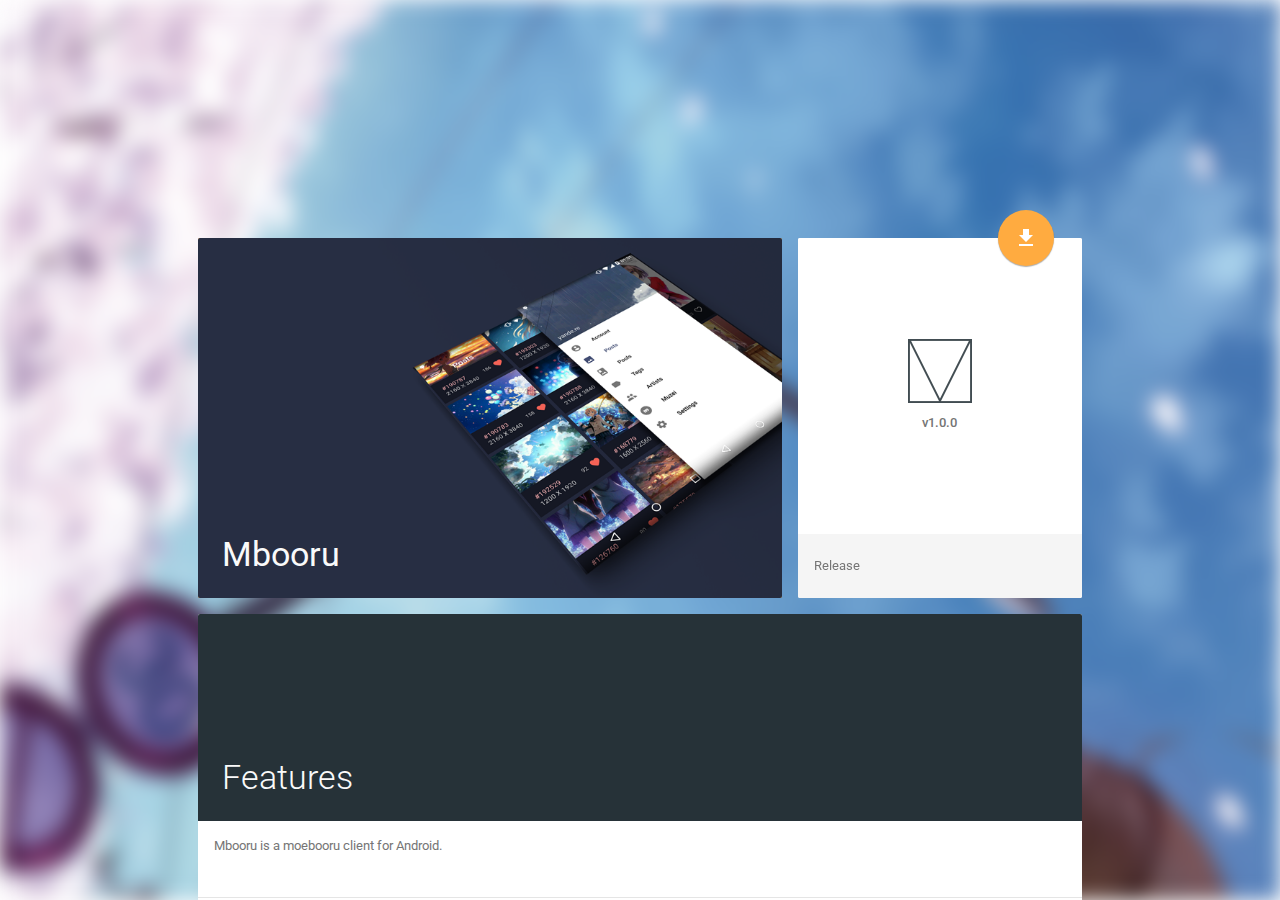
<file: index.html>
<!doctype html>
<html lang="en">
<head>
    <meta charset="utf-8">
    <meta http-equiv="X-UA-Compatible" content="IE=edge">
    <meta name="viewport" content="width=device-width, initial-scale=1">
    <title>Mbooru</title>
    <link href="https://fonts.googleapis.com/css?family=Roboto:regular,bold,italic,thin,light,bolditalic,black,medium&amp;lang=en"
          rel="stylesheet">
    <link href="https://fonts.googleapis.com/icon?family=Material+Icons" rel="stylesheet">
    <link rel="stylesheet" href="static/material.min.css">
    <link rel="stylesheet" href="static/styles.css">
</head>
<body>
<div class="demo-blog mdl-layout mdl-js-layout has-drawer is-upgraded">
    <main class="mdl-layout__content">
        <div class="demo-blog__posts mdl-grid">
            <div class="mdl-card coffee-pic mdl-cell mdl-cell--8-col">
                <div class="mdl-card__media mdl-color-text--grey-50">
                    <h3>Mbooru</h3>
                </div>
            </div>
            <div class="mdl-card download mdl-cell mdl-cell--8-col mdl-cell--4-col-desktop">
                <button id="download"
                        class="mdl-button mdl-js-ripple-effect mdl-js-button mdl-button--fab mdl-color--accent">
                    <i class="material-icons mdl-color-text--white" role="presentation">file_download</i>
                    <span class="visuallyhidden">download</span>
                </button>

                <div class="mdl-card__media mdl-color--white mdl-color-text--grey-600">
                    <img src="images/logo.png">
                    <span id="version">v1.0.0</span>
                </div>
                <div class="mdl-card__supporting-text meta meta--fill mdl-color-text--grey-600">
                    <div>
                        <strong>Release</strong>
                    </div>
                    <ul class="mdl-menu mdl-js-menu mdl-menu--bottom-right" for="menubtn">
                        <li class="mdl-menu__item mdl-js-ripple-effect">History version</li>
                    </ul>
                    <button hidden id="menubtn" class="mdl-button mdl-js-button mdl-js-ripple-effect mdl-button--icon">
                        <i class="material-icons" role="presentation">more_vert</i>
                        <span class="visuallyhidden">show menu</span>
                    </button>
                </div>
            </div>

            <div class="mdl-card features mdl-cell mdl-cell--12-col">
                <div class="mdl-card__title mdl-card__media mdl-color-text--grey-50">
                    <h3><a href="features.html">Features</a></h3>
                </div>
                <div class="mdl-card__supporting-text mdl-color-text--grey-600">
                    Mbooru is a moebooru client for Android.
                </div>
                <div class="mdl-card__supporting-text meta mdl-color-text--grey-600">
                    <div class="minilogo"></div>
                    <div>
                        <span>2015/10/18</span>
                    </div>
                </div>
            </div>

            <div class="mdl-card changelog mdl-cell mdl-cell--12-col">
                <div class="mdl-card__title mdl-card__media mdl-color-text--grey-50">
                    <h3><a href="changelog.html">Changelog</a></h3>
                </div>
                <div class="mdl-card__supporting-text mdl-color-text--grey-600">
                    Read more
                </div>
                <div class="mdl-card__supporting-text meta mdl-color-text--grey-600">
                    <div class="minilogo"></div>
                    <div>
                        <span>2015/10/29</span>
                    </div>
                </div>
            </div>

            <div class="mdl-card faq mdl-cell mdl-cell--12-col">
                <div class="mdl-card__title mdl-card__media mdl-color-text--grey-50">
                    <h3><a href="faq.html">FAQ</a></h3>
                </div>
                <div class="mdl-card__supporting-text mdl-color-text--grey-600">
                    Frequently asked questions
                </div>
                <div class="mdl-card__supporting-text meta mdl-color-text--grey-600">
                    <div class="minilogo"></div>
                    <div>
                        <span>2015/10/18</span>
                    </div>
                </div>
            </div>
        </div>
        <footer class="mdl-mini-footer">
            <div class="mdl-mini-footer--left-section">
                <button onclick="window.open('mailto:sin3hz#gmail.com', '_blank');"
                        class=" mdl-mini-footer--social-btn social-btn social-btn__email">
                    <span class="visuallyhidden">Email</span>
                </button>
                <button onclick="window.open('https://github.com/sin3hz/Mbooru/releases', '_blank');"
                        class="mdl-mini-footer--social-btn social-btn social-btn__github">
                    <span class="visuallyhidden">Github</span>
                </button>
                <button onclick="window.open('https://plus.google.com/communities/102249143871034564528', '_blank');"
                        class="mdl-mini-footer--social-btn social-btn social-btn__gplus">
                    <span class="visuallyhidden">Google Plus</span>
                </button>
            </div>
        </footer>
    </main>
    <div class="mdl-layout__obfuscator"></div>
</div>
<script src="http://ajax.googleapis.com/ajax/libs/jquery/1.9.1/jquery.min.js"></script>
<script src="static/material.min.js"></script>
</body>
<script>
    $('#download').on('click', function () {
        window.open('https://github.com/sin3hz/Mbooru/releases', '_blank');
    });
    function getLatestRelease() {
        $.getJSON("https://api.github.com/repos/sin3hz/Mbooru/releases/latest").done(function (release) {
            if (release != null && release.assets.length > 0) {
                var asset = release.assets[0];
                var downloadURL = asset.browser_download_url;
                var version = release.name;
                $('#version').text(version);
                $('#download').on('click', function () {
                    window.open(downloadURL, '_blank');
                });
            }
        });
    }

    (function () {
        getLatestRelease();
    })();
</script>
</html>
</file>
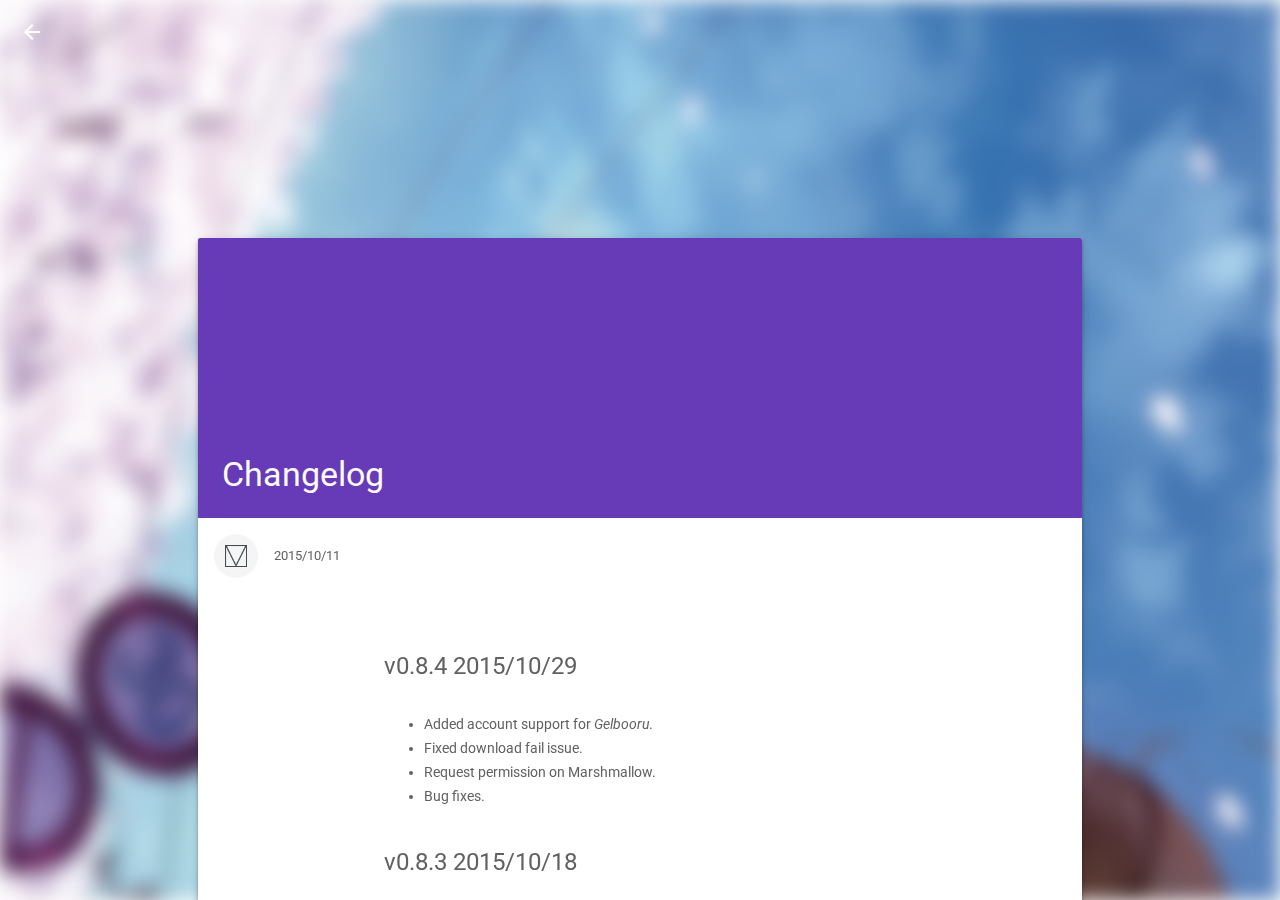
<file: changelog.html>
<!doctype html>
<html lang="en">
<head>
    <meta charset="utf-8">
    <meta http-equiv="X-UA-Compatible" content="IE=edge">
    <meta name="viewport" content="width=device-width, initial-scale=1">
    <title>Mbooru</title>
    <link href='//fonts.googleapis.com/css?family=Roboto:regular,bold,italic,thin,light,bolditalic,black,medium&amp;lang=en'
          rel='stylesheet' type='text/css'>
    <link href="https://fonts.googleapis.com/icon?family=Material+Icons"
          rel="stylesheet">
    <link rel="stylesheet" href="static/material.min.css">
    <link rel="stylesheet" href="static/styles.css">
</head>
<body>
<div class="demo-blog demo-blog--blogpost mdl-layout mdl-js-layout has-drawer is-upgraded">
    <main class="mdl-layout__content">
        <div class="demo-back">
            <a class="mdl-button mdl-js-button mdl-js-ripple-effect mdl-button--icon" href="index.html" title="go back"
               role="button">
                <i class="material-icons" role="presentation">arrow_back</i>
            </a>
        </div>
        <div class="demo-blog__posts mdl-grid">
            <div class="mdl-card mdl-shadow--4dp mdl-cell mdl-cell--12-col">
                <div class="mdl-card__media mdl-color-text--grey-50" id="post-header-changelog">
                    <h3>Changelog</h3>
                </div>
                <div class="mdl-color-text--grey-700 mdl-card__supporting-text meta">
                    <div class="minilogo"></div>
                    <div>
                        <span>2015/10/11</span>
                    </div>
                    <div class="section-spacer"></div>
                </div>
                <div class="mdl-color-text--grey-700 mdl-card__supporting-text">
                    <h4>v0.8.4 2015/10/29</h4>
                    <ul>
                        <li>Added account support for <i>Gelbooru</i>.<br>
                        <li>Fixed download fail issue.</li>
                        <li>Request permission on Marshmallow.</li>
                        <li>Bug fixes.</li>
                    </ul>
                    <h4>v0.8.3 2015/10/18</h4>
                    <ul>
                        <li>Bug fixes.</li>
                    </ul>
                    <h4>v0.8.2 2015/10/11</h4>
                    <ul>
                        <li>Optimize performance.</li>
                        <li>Fixed delete tag failed.</li>
                        <li>Fixed load image failed.</li>
                    </ul>

                    <h4>v0.8.1 2015/07/19</h4>
                    <ul>
                        <li>Fixed <i>Gelbooru</i> bugs.</li>
                        <li>Fixed crash when tag contains slash mark.</li>
                    </ul>
                    <h4>v0.8.0 2015/07/16</h4>
                    <ul>
                        <li>Support Lollipop.</li>
                        <li>Support Muzei Live Wallpaper.</li>
                        <li>Added support for <i>Gelbooru</i>.</li>
                        <li>Added a button to view children posts.</li>
                        <li>Added a setting to share search list cross site.</li>
                        <li>Hide other rating post completely on Posts screen.</li>
                        <li>Fixed crash when add a tag.</li>
                        <li>Fixed <i>Danbooru</i> favourite fail.</li>
                    </ul>
                    <h4>v0.7.2 2014/06/18</h4>
                    <ul>
                        <li>Fixed download crash on some devices.</li>
                        <li>Fixed show empty after login.</li>
                    </ul>
                    <h4>v0.7.1 2014/06/13</h4>
                    <ul>
                        <li>Fixed crash on some devices.</li>
                        <li>Fixed crash when add a tag.</li>
                        <li>Added menu item to switch Safe/R18 mode on Posts screen.</li>
                    </ul>
                    <h4>v0.7 2014/06/03</h4>
                    <ul>
                        <li>New style.</li>
                        <li>Now on Google Play!</li>
                    </ul>
                    <h4>v0.6 2014/05/18</h4>
                    <ul>
                        <li>Bug fixes.</li>
                    </ul>
                    <h4>v0.5 2014/04/04</h4>
                    <ul>
                        <li>Bug fixes.</li>
                    </ul>
                    <h4>v0.4 2014/03/30</h4>
                    <ul>
                        <li>Add tag filter.</li>
                    </ul>
                    <h4>v0.3 2014/03/24</h4>
                    <ul>
                        <li>Support <i>Danbooru 1.x</i>.</li>
                    </ul>
                    <h4>v0.2 2014/03/20</h4>
                    <ul>
                        <li>Support <i>Danbooru 2.x</i>.</li>
                        <li>Bug fixes.</li>

                    </ul>
                    <h4>v0.1 2014/03/12</h4>
                    <ul>

                        <li>First version.</li>
                        <li>Support <i>Moebooru</i>.</li>
                    </ul>
                </div>
            </div>
        </div>
        <footer class="mdl-mini-footer">
            <div class="mdl-mini-footer--left-section">

                <button onclick="window.open('mailto:sin3hz#gmail.com', '_blank');"
                        class=" mdl-mini-footer--social-btn social-btn social-btn__email">
                    <span class="visuallyhidden">Email</span>
                </button>


                <button onclick="window.open('https://github.com/sin3hz/Mbooru/releases', '_blank');"
                        class="mdl-mini-footer--social-btn social-btn social-btn__github">
                    <span class="visuallyhidden">Github</span>
                </button>

                <button onclick="window.open('https://plus.google.com/communities/102249143871034564528', '_blank');"
                        class="mdl-mini-footer--social-btn social-btn social-btn__gplus">
                    <span class="visuallyhidden">Google Plus</span>
                </button>

            </div>
        </footer>
    </main>
    <div class="mdl-layout__obfuscator"></div>
</div>
<script src="static/material.min.js"></script>
</body>
</html>
</file>
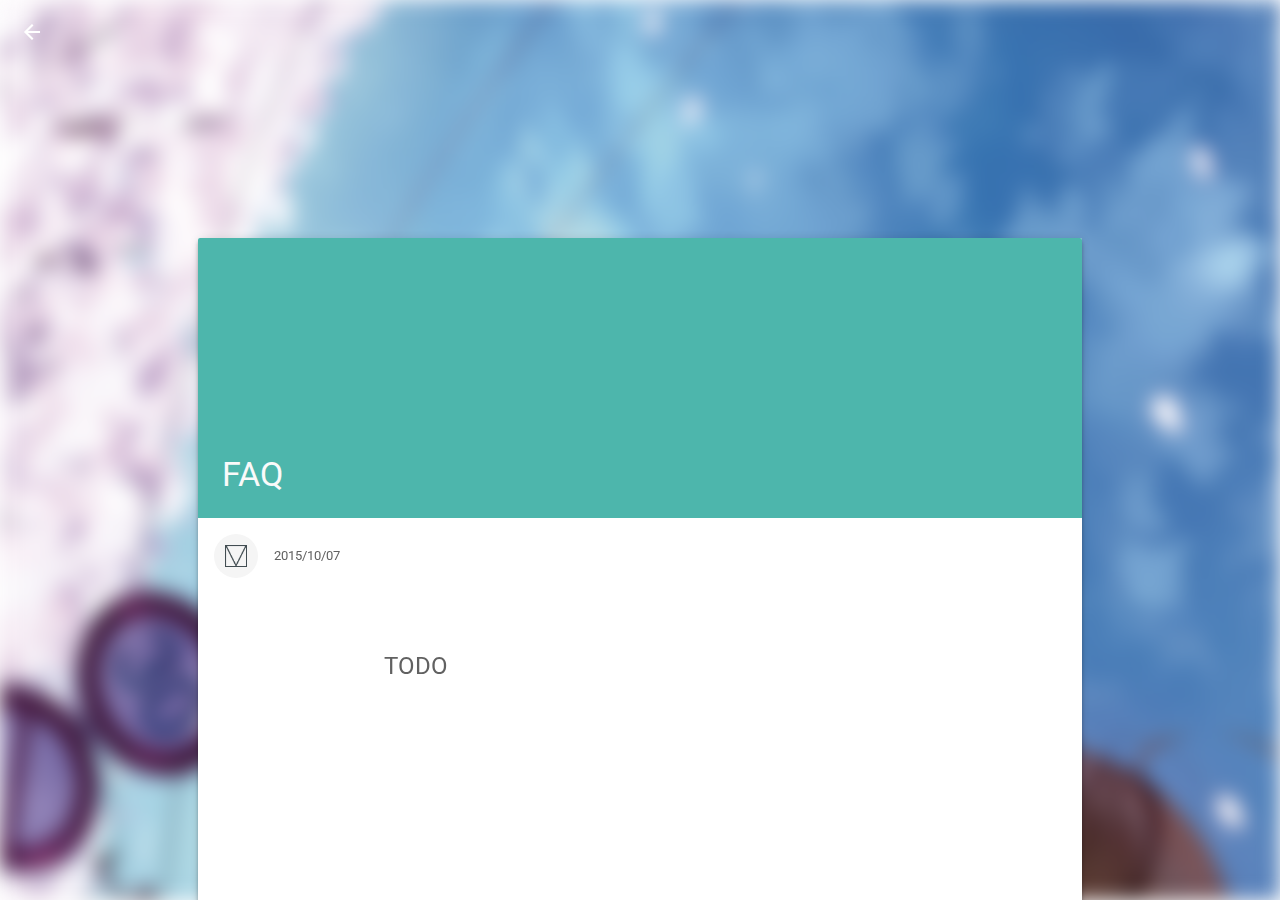
<file: faq.html>
<!doctype html>
<html lang="en">
<head>
    <meta charset="utf-8">
    <meta http-equiv="X-UA-Compatible" content="IE=edge">
    <meta name="viewport" content="width=device-width, initial-scale=1">
    <title>Mbooru</title>
    <link href='//fonts.googleapis.com/css?family=Roboto:regular,bold,italic,thin,light,bolditalic,black,medium&amp;lang=en'
          rel='stylesheet' type='text/css'>
    <link href="https://fonts.googleapis.com/icon?family=Material+Icons"
          rel="stylesheet">
    <link rel="stylesheet" href="static/material.min.css">
    <link rel="stylesheet" href="static/styles.css">
</head>
<body>
<div class="demo-blog demo-blog--blogpost mdl-layout mdl-js-layout has-drawer is-upgraded">
    <main class="mdl-layout__content">
        <div class="demo-back">
            <a class="mdl-button mdl-js-button mdl-js-ripple-effect mdl-button--icon" href="index.html" title="go back"
               role="button">
                <i class="material-icons" role="presentation">arrow_back</i>
            </a>
        </div>
        <div class="demo-blog__posts mdl-grid">
            <div class="mdl-card mdl-shadow--4dp mdl-cell mdl-cell--12-col">
                <div class="mdl-card__media mdl-color-text--grey-50" id="post-header-faq">
                    <h3>FAQ</h3>
                </div>
                <div class="mdl-color-text--grey-700 mdl-card__supporting-text meta">
                    <div class="minilogo"></div>
                    <div>
                        <span>2015/10/07</span>
                    </div>
                    <div class="section-spacer"></div>
                </div>
                <div class="mdl-color-text--grey-700 mdl-card__supporting-text">
                    <h4>TODO</h4>
                </div>
            </div>
        </div>
        <footer class="mdl-mini-footer">
            <div class="mdl-mini-footer--left-section">

                <button onclick="window.open('mailto:sin3hz#gmail.com', '_blank');"
                        class=" mdl-mini-footer--social-btn social-btn social-btn__email">
                    <span class="visuallyhidden">Email</span>
                </button>


                <button onclick="window.open('https://github.com/sin3hz/Mbooru/releases', '_blank');"
                        class="mdl-mini-footer--social-btn social-btn social-btn__github">
                    <span class="visuallyhidden">Github</span>
                </button>

                <button onclick="window.open('https://plus.google.com/communities/102249143871034564528', '_blank');"
                        class="mdl-mini-footer--social-btn social-btn social-btn__gplus">
                    <span class="visuallyhidden">Google Plus</span>
                </button>

            </div>
        </footer>
    </main>
    <div class="mdl-layout__obfuscator"></div>
</div>
<script src="static/material.min.js"></script>
</body>
</html>
</file>
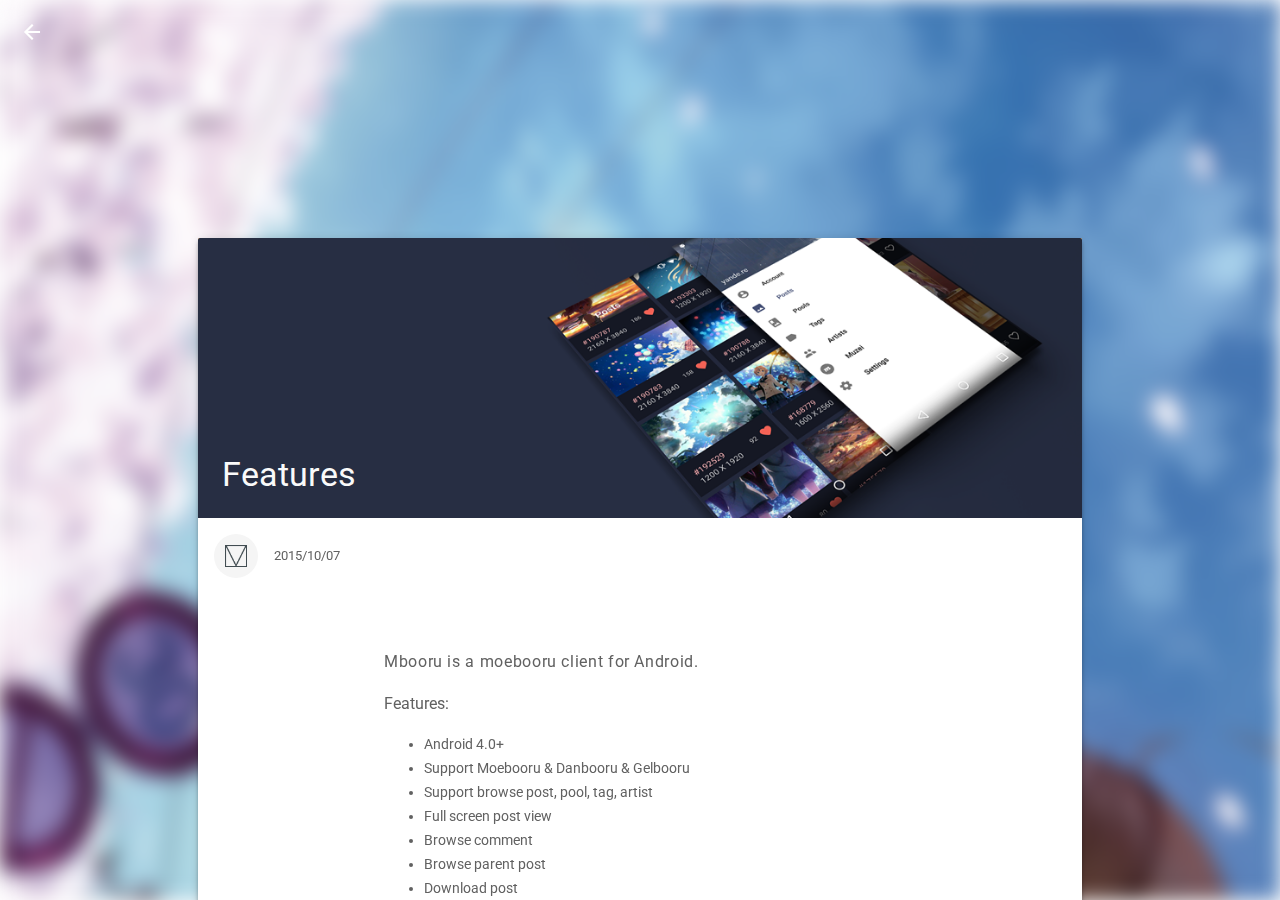
<file: features.html>
<!doctype html>
<html lang="en">
<head>
    <meta charset="utf-8">
    <meta http-equiv="X-UA-Compatible" content="IE=edge">
    <meta name="viewport" content="width=device-width, initial-scale=1">
    <title>Mbooru</title>
    <link href='//fonts.googleapis.com/css?family=Roboto:regular,bold,italic,thin,light,bolditalic,black,medium&amp;lang=en'
          rel='stylesheet' type='text/css'>
    <link href="https://fonts.googleapis.com/icon?family=Material+Icons"
          rel="stylesheet">
    <link rel="stylesheet" href="static/material.min.css">
    <link rel="stylesheet" href="static/styles.css">
</head>
<body>
<div class="demo-blog demo-blog--blogpost mdl-layout mdl-js-layout has-drawer is-upgraded">
    <main class="mdl-layout__content">
        <div class="demo-back">
            <a class="mdl-button mdl-js-button mdl-js-ripple-effect mdl-button--icon" href="index.html" title="go back"
               role="button">
                <i class="material-icons" role="presentation">arrow_back</i>
            </a>
        </div>
        <div class="demo-blog__posts mdl-grid">
            <div class="mdl-card mdl-shadow--4dp mdl-cell mdl-cell--12-col">
                <div class="mdl-card__media mdl-color-text--grey-50" id="post-header-features">
                    <h3>Features</h3>
                </div>
                <div class="mdl-color-text--grey-700 mdl-card__supporting-text meta">
                    <div class="minilogo"></div>
                    <div>
                        <span>2015/10/07</span>
                    </div>
                    <div class="section-spacer"></div>
                </div>
                <div class="mdl-color-text--grey-700 mdl-card__supporting-text">

                    <h6>Mbooru is a moebooru client for Android.</h6>
                    Features:
                    <ul>
                        <li>Android 4.0+</li>
                        <li>Support Moebooru & Danbooru & Gelbooru</li>
                        <li>Support browse post, pool, tag, artist</li>
                        <li>Full screen post view</li>
                        <li>Browse comment</li>
                        <li>Browse parent post</li>
                        <li>Download post</li>
                        <li>Vote post</li>
                        <li>Muzei Wallpaper</li>
                    </ul>

                    Support sites:
                    <ul>
                        <li>yande.re</li>
                        <li>konachan.com</li>
                        <li>danbooru.donmai.us</li>
                        <li>gelbooru.com</li>
                    </ul>
                </div>
            </div>
        </div>
        <footer class="mdl-mini-footer">
            <div class="mdl-mini-footer--left-section">

                <button onclick="window.open('mailto:sin3hz#gmail.com', '_blank');"
                        class=" mdl-mini-footer--social-btn social-btn social-btn__email">
                    <span class="visuallyhidden">Email</span>
                </button>


                <button onclick="window.open('https://github.com/sin3hz/Mbooru/releases', '_blank');"
                        class="mdl-mini-footer--social-btn social-btn social-btn__github">
                    <span class="visuallyhidden">Github</span>
                </button>

                <button onclick="window.open('https://plus.google.com/communities/102249143871034564528', '_blank');"
                        class="mdl-mini-footer--social-btn social-btn social-btn__gplus">
                    <span class="visuallyhidden">Google Plus</span>
                </button>

            </div>
        </footer>
    </main>
    <div class="mdl-layout__obfuscator"></div>
</div>
<script src="static/material.min.js"></script>
</body>
</html>
</file>
<file: static/styles.css>
body::before {
    background-image: url('../images/bg1.jpg');
    background-size: auto;
    background-attachment: fixed;
    content: '';
    will-change: transform;
    z-index: -1;
    left: 0;
    right: 0;
    bottom: 0;
    top: 0;
    position: fixed;
    -webkit-filter: blur(10px);
    -moz-filter: blur(10px);
    -o-filter: blur(10px);
    -ms-filter: blur(10px);
    filter: blur(10px);
}

body .demo-blog {
    font-family: 'Roboto', 'Helvetica', sans-serif;
}

.demo-blog .demo-blog__posts {
    max-width: 900px;
    padding: 0;
    display: -webkit-box;
    display: -webkit-flex;
    display: -ms-flexbox;
    display: flex;
    width: 100%;
    margin: 0 auto;
    -webkit-flex-shrink: 0;
    -ms-flex-negative: 0;
    flex-shrink: 0;
}

.demo-blog.mdl-layout .mdl-layout__content {
    padding-top: 230px;
    position: relative;
    -webkit-overflow-scrolling: touch;
}

.demo-blog .mdl-card {
    display: -webkit-box;
    display: -webkit-flex;
    display: -ms-flexbox;
    display: flex;
    -webkit-box-orient: vertical;
    -webkit-box-direction: normal;
    -webkit-flex-direction: column;
    -ms-flex-direction: column;
    flex-direction: column;
    -webkit-box-align: stretch;
    -webkit-align-items: stretch;
    -ms-flex-align: stretch;
    align-items: stretch;
    min-height: 360px;
}

.demo-blog .mdl-card__title {
    padding: 16px;
    -webkit-box-flex: 1;
    -webkit-flex-grow: 1;
    -ms-flex-positive: 1;
    flex-grow: 1;
}

.demo-blog .mdl-card__media {
    box-sizing: border-box;
    background-size: cover;
    padding: 24px;
    display: -webkit-box;
    display: -webkit-flex;
    display: -ms-flexbox;
    display: flex;
    -webkit-box-flex: 1;
    -webkit-flex-grow: 1;
    -ms-flex-positive: 1;
    flex-grow: 1;
    -webkit-box-orient: horizontal;
    -webkit-box-direction: normal;
    -webkit-flex-direction: row;
    -ms-flex-direction: row;
    flex-direction: row;
    -webkit-box-align: end;
    -webkit-align-items: flex-end;
    -ms-flex-align: end;
    align-items: flex-end;
    cursor: pointer;
}

.demo-blog .mdl-card__media a,
.demo-blog .mdl-card__title a {
    color: inherit;
}

.demo-blog .mdl-card__supporting-text {
    width: 100%;
    padding: 16px;
    min-height: 64px;
    display: -webkit-box;
    display: -webkit-flex;
    display: -ms-flexbox;
    display: flex;
    -webkit-box-align: start;
    -webkit-align-items: flex-start;
    -ms-flex-align: start;
    align-items: start;
}

.demo-blog .mdl-card__supporting-text strong {
    font-weight: 400;
}

.demo-blog .mdl-card__media ~ .mdl-card__supporting-text {
    min-height: 64px;
}

.demo-blog .mdl-card__supporting-text:not(:last-child) {
    box-sizing: border-box;
    min-height: 76px;
}

.demo-blog:not(.demo-blog--blogpost) .mdl-card__supporting-text ~ .mdl-card__supporting-text {
    border-top: 1px solid rgba(0, 0, 0, 0.1);
}

.demo-blog .mdl-card__actions:first-child {
    margin-left: 0;
}

.demo-blog .meta {
    box-sizing: border-box;
    padding: 16px;
    display: -webkit-box;
    display: -webkit-flex;
    display: -ms-flexbox;
    display: flex;
    -webkit-box-orient: horizontal;
    -webkit-box-direction: normal;
    -webkit-flex-direction: row;
    -ms-flex-direction: row;
    flex-direction: row;
    -webkit-box-align: center;
    -webkit-align-items: center;
    -ms-flex-align: center;
    align-items: center;
    -webkit-box-pack: start;
    -webkit-justify-content: flex-start;
    -ms-flex-pack: start;
    justify-content: flex-start;
    height: auto;
}

.demo-blog .meta > .meta__favorites {
    -webkit-box-orient: horizontal;
    -webkit-box-direction: normal;
    -webkit-flex-direction: row;
    -ms-flex-direction: row;
    flex-direction: row;
    margin: 0 8px;
    font-size: 13px;
    font-weight: 500;
}

.demo-blog .meta > .meta__favorites .material-icons {
    font-size: 2em;
    cursor: pointer;
    margin-left: 12px;
}

.demo-blog .mdl-card .meta.meta--fill {
    -webkit-box-pack: justify;
    -webkit-justify-content: space-between;
    -ms-flex-pack: justify;
    justify-content: space-between;
}

.demo-blog .meta > *:first-child {
    margin-right: 16px;
}

.demo-blog .meta > * {
    display: -webkit-box;
    display: -webkit-flex;
    display: -ms-flexbox;
    display: flex;
    -webkit-box-orient: vertical;
    -webkit-box-direction: normal;
    -webkit-flex-direction: column;
    -ms-flex-direction: column;
    flex-direction: column;
}

.demo-blog.is-small-screen .demo-blog__posts > .mdl-card.coffee-pic {
    -webkit-box-ordinal-group: 1;
    -webkit-order: 0;
    -ms-flex-order: 0;
    order: 0;
}

.demo-blog.is-small-screen .demo-blog__posts > .mdl-card.download {
    -webkit-box-ordinal-group: 0;
    -webkit-order: -1;
    -ms-flex-order: -1;
    order: -1;
}

.demo-blog .coffee-pic .mdl-card__media {
    background-image: url('../images/feature-graphic.png');
}

.demo-blog .download .mdl-card__media {
    display: -webkit-box;
    display: -webkit-flex;
    display: -ms-flexbox;
    display: flex;
    -webkit-box-orient: vertical;
    -webkit-box-direction: normal;
    -webkit-flex-direction: column;
    -ms-flex-direction: column;
    flex-direction: column;
    -webkit-box-pack: center;
    -webkit-justify-content: center;
    -ms-flex-pack: center;
    justify-content: center;
    -webkit-box-align: center;
    -webkit-align-items: center;
    -ms-flex-align: center;
    align-items: center;
}

.demo-blog .download > button {
    position: absolute;
    top: 0;
    right: 28px;
    -webkit-transform: translate(0px, -28px);
    -ms-transform: translate(0px, -28px);
    transform: translate(0px, -28px);
}

.demo-blog .download .mdl-card__media {
    font-size: 13px;
    font-weight: 500;
    border-top-left-radius: 2px;
    border-top-right-radius: 2px;
}

.demo-blog .download .mdl-card__media img {
    width: 64px;
    height: 64px;
    margin-bottom: 10px;
}

.demo-blog .download .mdl-card__supporting-text {
    background-color: #F5F5F5;
    border-bottom-left-radius: 2px;
    border-bottom-right-radius: 2px;
}

.demo-blog .demo-blog__posts > .demo-nav {
    margin: 12px 15px;
    display: -webkit-box;
    display: -webkit-flex;
    display: -ms-flexbox;
    display: flex;
    -webkit-box-orient: horizontal;
    -webkit-box-direction: normal;
    -webkit-flex-direction: row;
    -ms-flex-direction: row;
    flex-direction: row;
    -webkit-box-pack: justify;
    -webkit-justify-content: space-between;
    -ms-flex-pack: justify;
    justify-content: space-between;
    -webkit-box-align: center;
    -webkit-align-items: center;
    -ms-flex-align: center;
    align-items: center;
    color: white;
    font-weight: 500;
}

.demo-blog .demo-blog__posts > .demo-nav > .demo-nav__button {
    color: white;
    text-decoration: none;
}

.demo-blog .demo-blog__posts > .demo-nav .mdl-button {
    color: rgba(0, 0, 0, 0.54);
    background-color: white;
}

.demo-blog .demo-blog__posts > .demo-nav > .demo-nav__button:first-child .mdl-button {
    margin-right: 16px;
}

.demo-blog .demo-blog__posts > .demo-nav > .demo-nav__button:last-child .mdl-button {
    margin-left: 16px;
}

.demo-blog .mdl-card > a {
    color: inherit;
    text-decoration: none;
    font-weight: inherit;
}

.demo-blog .mdl-card h3 {
    margin: 0;
}

.demo-blog .mdl-card h3 a {
    text-decoration: none;
    font-weight: 300;
}

.demo-blog .mdl-card h3.quote:before, .demo-blog .mdl-card h3.quote:after {
    display: block;
    font-size: 3em;
    margin-top: 0.5em;
}

.demo-blog--blogpost .custom-header {
    background-color: transparent;
}

.demo-blog .faq .mdl-card__title {
    background-color: #4db6ac;
}

.demo-blog .changelog .mdl-card__title {
    background-color: #673ab7;
}

.demo-blog .features .mdl-card__title {
    background-color: #263238;
}

#post-header-features {
    background-image: url('../images/feature-graphic.png');
    height: 280px;
}

#post-header-changelog {
    background-color: #673ab7;
    height: 280px;
}

#post-header-faq {
    background-color: #4db6ac;
    height: 280px;
}

.demo-blog--blogpost .comments {
    background-color: #EEE;
}

.demo-blog--blogpost .meta > * {
    -webkit-box-align: center;
    -webkit-align-items: center;
    -ms-flex-align: center;
    align-items: center;
}

.demo-blog--blogpost .meta + .mdl-card__supporting-text {
    border: 0;
    display: -webkit-box;
    display: -webkit-flex;
    display: -ms-flexbox;
    display: flex;
    -webkit-box-orient: vertical;
    -webkit-box-direction: normal;
    -webkit-flex-direction: column;
    -ms-flex-direction: column;
    flex-direction: column;
}

.demo-blog--blogpost .meta + .mdl-card__supporting-text {
    max-width: 512px;
    margin: 16px auto;
    font-size: 16px;
    line-height: 28px;
    min-height: 512px;
}

.demo-blog--blogpost .comments {
    display: -webkit-box;
    display: -webkit-flex;
    display: -ms-flexbox;
    display: flex;
    -webkit-box-orient: vertical;
    -webkit-box-direction: normal;
    -webkit-flex-direction: column;
    -ms-flex-direction: column;
    flex-direction: column;
    -webkit-box-pack: start;
    -webkit-justify-content: flex-start;
    -ms-flex-pack: start;
    justify-content: flex-start;
    -webkit-box-align: stretch;
    -webkit-align-items: stretch;
    -ms-flex-align: stretch;
    align-items: stretch;
    padding: 32px;
    box-sizing: border-box;
}

.demo-blog--blogpost .comments > form {
    display: -webkit-box;
    display: -webkit-flex;
    display: -ms-flexbox;
    display: flex;
    flex-diretion: row;
    margin-bottom: 16px;
}

.demo-blog--blogpost .comments > form .mdl-textfield {
    -webkit-box-flex: 1;
    -webkit-flex-grow: 1;
    -ms-flex-positive: 1;
    flex-grow: 1;
    margin-right: 16px;
    color: rgb(97, 97, 97);
}

/* Workaround for Firefox.
 * User agent stylesheet kept overwriting the font in FF only.
 */
.demo-blog--blogpost .comments > form .mdl-textfield .mdl-textfield__input {
    font-family: 'Roboto', 'Helvetica', sans-serif;
}

.demo-blog--blogpost .comments > form .mdl-textfield input,
.demo-blog--blogpost .comments > form .mdl-textfield textarea {
    resize: none;
}

.demo-blog--blogpost .comments > form button {
    margin-top: 20px;
    background-color: rgba(0, 0, 0, 0.24);
    color: white;
}

.demo-blog--blogpost .comments .comment {
    display: -webkit-box;
    display: -webkit-flex;
    display: -ms-flexbox;
    display: flex;
    -webkit-box-orient: vertical;
    -webkit-box-direction: normal;
    -webkit-flex-direction: column;
    -ms-flex-direction: column;
    flex-direction: column;
    -webkit-box-align: stretch;
    -webkit-align-items: stretch;
    -ms-flex-align: stretch;
    align-items: stretch;
}

.demo-blog--blogpost .comments .comment > .comment__header {
    display: -webkit-box;
    display: -webkit-flex;
    display: -ms-flexbox;
    display: flex;
    -webkit-box-orient: horizontal;
    -webkit-box-direction: normal;
    -webkit-flex-direction: row;
    -ms-flex-direction: row;
    flex-direction: row;
    -webkit-box-align: center;
    -webkit-align-items: center;
    -ms-flex-align: center;
    align-items: center;
    margin-bottom: 16px;
}

.demo-blog--blogpost .comments .comment > .comment__header > .comment__avatar {
    width: 48px;
    height: 48px;
    border-radius: 24px;
    margin-right: 16px;
}

.demo-blog--blogpost .comments .comment > .comment__header > .comment__author {
    -webkit-box-flex: 1;
    -webkit-flex-grow: 1;
    -ms-flex-positive: 1;
    flex-grow: 1;
    display: -webkit-box;
    display: -webkit-flex;
    display: -ms-flexbox;
    display: flex;
    -webkit-box-orient: vertical;
    -webkit-box-direction: normal;
    -webkit-flex-direction: column;
    -ms-flex-direction: column;
    flex-direction: column;
}

.demo-blog--blogpost .comments .comment > .comment__text {
    line-height: 1.5em;
}

.demo-blog--blogpost .comments .comment > .comment__actions {
    display: -webkit-box;
    display: -webkit-flex;
    display: -ms-flexbox;
    display: flex;
    -webkit-box-orient: horizontal;
    -webkit-box-direction: normal;
    -webkit-flex-direction: row;
    -ms-flex-direction: row;
    flex-direction: row;
    -webkit-box-pack: start;
    -webkit-justify-content: flex-start;
    -ms-flex-pack: start;
    justify-content: flex-start;
    -webkit-box-align: center;
    -webkit-align-items: center;
    -ms-flex-align: center;
    align-items: center;
    font-size: 0.8em;
    margin-top: 16px;
}

.demo-blog--blogpost .comments .comment > .comment__actions button {
    margin-right: 16px;
    color: rgba(0, 0, 0, 0.24);
}

.demo-blog--blogpost .comments .comment > .comment__answers {
    padding-top: 32px;
    padding-left: 48px;
}

.demo-blog--blogpost .demo-back {
    position: absolute;
    top: 16px;
    left: 16px;
    color: white;
    z-index: 9999;
}

.demo-blog .section-spacer {
    -webkit-box-flex: 1;
    -webkit-flex-grow: 1;
    -ms-flex-positive: 1;
    flex-grow: 1;
}

.demo-blog .download {
    overflow: visible;
    z-index: 10;
}

.demo-blog .minilogo {
    width: 44px;
    height: 44px;
    background-image: url('../images/avatar.png');
    background-position: center;
    background-repeat: no-repeat;
    background-size: 50%;
    border-radius: 22px;
    background-color: #F5F5F5;
}

/* Fixes for IE 10 */
.mdl-grid {
    display: -webkit-box !important;
    display: -webkit-flex !important;
    display: -ms-flexbox !important;
    display: flex !important;
}

.social-btn {
    background-position: center;
    background-size: contain;
    background-repeat: no-repeat;
    background-color: transparent;
    margin: 0 16px;
    width: 24px;
    height: 24px;
    cursor: pointer;
    opacity: 0.46;
    border-radius: 2px;
}

.social-btn__email {
    background-image: url('[data-uri]');
}

.social-btn__github {
    background-image: url('[data-uri]');
}

.social-btn__gplus {
    background-image: url('[data-uri]');
}

.social-btn__share {
    color: rgba(0, 0, 0, 0.54);
    background: transparent;
}

.demo-blog .mdl-mini-footer {
    margin-top: 80px;
    height: 120px;
    padding: 40px;
    -webkit-box-align: center;
    -webkit-align-items: center;
    -ms-flex-align: center;
    align-items: center;
    background-color: white;
    box-sizing: border-box;
}
</file>
<file: static/material.min.css>
@charset "UTF-8";html{color:rgba(0,0,0,.87)}::-moz-selection{background:#b3d4fc;text-shadow:none}::selection{background:#b3d4fc;text-shadow:none}hr{display:block;height:1px;border:0;border-top:1px solid #ccc;margin:1em 0;padding:0}audio,canvas,iframe,img,svg,video{vertical-align:middle}fieldset{border:0;margin:0;padding:0}textarea{resize:vertical}.browserupgrade{margin:.2em 0;background:#ccc;color:#000;padding:.2em 0}.hidden{display:none!important}.visuallyhidden{border:0;clip:rect(0 0 0 0);height:1px;margin:-1px;overflow:hidden;padding:0;position:absolute;width:1px}.visuallyhidden.focusable:active,.visuallyhidden.focusable:focus{clip:auto;height:auto;margin:0;overflow:visible;position:static;width:auto}.invisible{visibility:hidden}.clearfix:before,.clearfix:after{content:" ";display:table}.clearfix:after{clear:both}@media print{*,*:before,*:after,*:first-letter,*:first-line{background:transparent!important;color:#000!important;box-shadow:none!important;text-shadow:none!important}a,a:visited{text-decoration:underline}a[href]:after{content:" (" attr(href)")"}abbr[title]:after{content:" (" attr(title)")"}a[href^="#"]:after,a[href^="javascript:"]:after{content:""}pre,blockquote{border:1px solid #999;page-break-inside:avoid}thead{display:table-header-group}tr,img{page-break-inside:avoid}img{max-width:100%!important}p,h2,h3{orphans:3;widows:3}h2,h3{page-break-after:avoid}}a,.mdl-accordion,.mdl-button,.mdl-card,.mdl-checkbox,.mdl-dropdown-menu,.mdl-icon-toggle,.mdl-item,.mdl-radio,.mdl-slider,.mdl-switch,.mdl-tabs__tab{-webkit-tap-highlight-color:transparent;-webkit-tap-highlight-color:rgba(255,255,255,0)}html{width:100%;height:100%;-ms-touch-action:manipulation;touch-action:manipulation}body{width:100%;min-height:100%;margin:0}main{display:block}*[hidden]{display:none!important}html,body{font-family:"Helvetica","Arial",sans-serif;font-size:14px;font-weight:400;line-height:20px}h1,h2,h3,h4,h5,h6,p{padding:0}h1 small,h2 small,h3 small,h4 small,h5 small,h6 small{font-family:"Roboto","Helvetica","Arial",sans-serif;font-weight:400;line-height:1.35;letter-spacing:-.02em;opacity:.54;font-size:.6em}h1{font-size:56px;line-height:1.35;letter-spacing:-.02em;margin:24px 0}h1,h2{font-family:"Roboto","Helvetica","Arial",sans-serif;font-weight:400}h2{font-size:45px;line-height:48px}h2,h3{margin:24px 0}h3{font-size:34px;line-height:40px}h3,h4{font-family:"Roboto","Helvetica","Arial",sans-serif;font-weight:400}h4{font-size:24px;line-height:32px;-moz-osx-font-smoothing:grayscale;margin:24px 0 16px}h5{font-size:20px;font-weight:500;line-height:1;letter-spacing:.02em}h5,h6{font-family:"Roboto","Helvetica","Arial",sans-serif;margin:24px 0 16px}h6{font-size:16px;letter-spacing:.04em}h6,p{font-weight:400;line-height:24px}p{font-size:14px;letter-spacing:0;margin:0 0 16px}a{color:#ffab40;font-weight:500}blockquote{font-family:"Roboto","Helvetica","Arial",sans-serif;position:relative;font-size:24px;font-weight:300;font-style:italic;line-height:1.35;letter-spacing:.08em}blockquote:before{position:absolute;left:-.5em;content:'“'}blockquote:after{content:'”';margin-left:-.05em}mark{background-color:#f4ff81}dt{font-weight:700}address{font-size:12px;line-height:1;font-style:normal}address,ul,ol{font-weight:400;letter-spacing:0}ul,ol{font-size:14px;line-height:24px}.mdl-typography--display-4,.mdl-typography--display-4-color-contrast{font-family:"Roboto","Helvetica","Arial",sans-serif;font-size:112px;font-weight:300;line-height:1;letter-spacing:-.04em}.mdl-typography--display-4-color-contrast{opacity:.54}.mdl-typography--display-3,.mdl-typography--display-3-color-contrast{font-family:"Roboto","Helvetica","Arial",sans-serif;font-size:56px;font-weight:400;line-height:1.35;letter-spacing:-.02em}.mdl-typography--display-3-color-contrast{opacity:.54}.mdl-typography--display-2,.mdl-typography--display-2-color-contrast{font-family:"Roboto","Helvetica","Arial",sans-serif;font-size:45px;font-weight:400;line-height:48px}.mdl-typography--display-2-color-contrast{opacity:.54}.mdl-typography--display-1,.mdl-typography--display-1-color-contrast{font-family:"Roboto","Helvetica","Arial",sans-serif;font-size:34px;font-weight:400;line-height:40px}.mdl-typography--display-1-color-contrast{opacity:.54}.mdl-typography--headline,.mdl-typography--headline-color-contrast{font-family:"Roboto","Helvetica","Arial",sans-serif;font-size:24px;font-weight:400;line-height:32px;-moz-osx-font-smoothing:grayscale}.mdl-typography--headline-color-contrast{opacity:.87}.mdl-typography--title,.mdl-typography--title-color-contrast{font-family:"Roboto","Helvetica","Arial",sans-serif;font-size:20px;font-weight:500;line-height:1;letter-spacing:.02em}.mdl-typography--title-color-contrast{opacity:.87}.mdl-typography--subhead,.mdl-typography--subhead-color-contrast{font-family:"Roboto","Helvetica","Arial",sans-serif;font-size:16px;font-weight:400;line-height:24px;letter-spacing:.04em}.mdl-typography--subhead-color-contrast{opacity:.87}.mdl-typography--body-2,.mdl-typography--body-2-color-contrast{font-size:14px;font-weight:700;line-height:24px;letter-spacing:0}.mdl-typography--body-2-color-contrast{opacity:.87}.mdl-typography--body-1,.mdl-typography--body-1-color-contrast{font-size:14px;font-weight:400;line-height:24px;letter-spacing:0}.mdl-typography--body-1-color-contrast{opacity:.87}.mdl-typography--body-2-force-preferred-font,.mdl-typography--body-2-force-preferred-font-color-contrast{font-family:"Roboto","Helvetica","Arial",sans-serif;font-size:14px;font-weight:500;line-height:24px;letter-spacing:0}.mdl-typography--body-2-force-preferred-font-color-contrast{opacity:.87}.mdl-typography--body-1-force-preferred-font,.mdl-typography--body-1-force-preferred-font-color-contrast{font-family:"Roboto","Helvetica","Arial",sans-serif;font-size:14px;font-weight:400;line-height:24px;letter-spacing:0}.mdl-typography--body-1-force-preferred-font-color-contrast{opacity:.87}.mdl-typography--caption,.mdl-typography--caption-force-preferred-font{font-size:12px;font-weight:400;line-height:1;letter-spacing:0}.mdl-typography--caption-force-preferred-font{font-family:"Roboto","Helvetica","Arial",sans-serif}.mdl-typography--caption-color-contrast,.mdl-typography--caption-force-preferred-font-color-contrast{font-size:12px;font-weight:400;line-height:1;letter-spacing:0;opacity:.54}.mdl-typography--caption-force-preferred-font-color-contrast,.mdl-typography--menu{font-family:"Roboto","Helvetica","Arial",sans-serif}.mdl-typography--menu{font-size:14px;font-weight:500;line-height:1;letter-spacing:0}.mdl-typography--menu-color-contrast{opacity:.87}.mdl-typography--menu-color-contrast,.mdl-typography--button,.mdl-typography--button-color-contrast{font-family:"Roboto","Helvetica","Arial",sans-serif;font-size:14px;font-weight:500;line-height:1;letter-spacing:0}.mdl-typography--button,.mdl-typography--button-color-contrast{text-transform:uppercase}.mdl-typography--button-color-contrast{opacity:.87}.mdl-typography--text-left{text-align:left}.mdl-typography--text-right{text-align:right}.mdl-typography--text-center{text-align:center}.mdl-typography--text-justify{text-align:justify}.mdl-typography--text-nowrap{white-space:nowrap}.mdl-typography--text-lowercase{text-transform:lowercase}.mdl-typography--text-uppercase{text-transform:uppercase}.mdl-typography--text-capitalize{text-transform:capitalize}.mdl-typography--font-thin{font-weight:200!important}.mdl-typography--font-light{font-weight:300!important}.mdl-typography--font-regular{font-weight:400!important}.mdl-typography--font-medium{font-weight:500!important}.mdl-typography--font-bold{font-weight:700!important}.mdl-typography--font-black{font-weight:900!important}.mdl-color-text--red{color:#f44336 !important}.mdl-color--red{background-color:#f44336 !important}.mdl-color-text--red-50{color:#ffebee !important}.mdl-color--red-50{background-color:#ffebee !important}.mdl-color-text--red-100{color:#ffcdd2 !important}.mdl-color--red-100{background-color:#ffcdd2 !important}.mdl-color-text--red-200{color:#ef9a9a !important}.mdl-color--red-200{background-color:#ef9a9a !important}.mdl-color-text--red-300{color:#e57373 !important}.mdl-color--red-300{background-color:#e57373 !important}.mdl-color-text--red-400{color:#ef5350 !important}.mdl-color--red-400{background-color:#ef5350 !important}.mdl-color-text--red-500{color:#f44336 !important}.mdl-color--red-500{background-color:#f44336 !important}.mdl-color-text--red-600{color:#e53935 !important}.mdl-color--red-600{background-color:#e53935 !important}.mdl-color-text--red-700{color:#d32f2f !important}.mdl-color--red-700{background-color:#d32f2f !important}.mdl-color-text--red-800{color:#c62828 !important}.mdl-color--red-800{background-color:#c62828 !important}.mdl-color-text--red-900{color:#b71c1c !important}.mdl-color--red-900{background-color:#b71c1c !important}.mdl-color-text--red-A100{color:#ff8a80 !important}.mdl-color--red-A100{background-color:#ff8a80 !important}.mdl-color-text--red-A200{color:#ff5252 !important}.mdl-color--red-A200{background-color:#ff5252 !important}.mdl-color-text--red-A400{color:#ff1744 !important}.mdl-color--red-A400{background-color:#ff1744 !important}.mdl-color-text--red-A700{color:#d50000 !important}.mdl-color--red-A700{background-color:#d50000 !important}.mdl-color-text--pink{color:#e91e63 !important}.mdl-color--pink{background-color:#e91e63 !important}.mdl-color-text--pink-50{color:#fce4ec !important}.mdl-color--pink-50{background-color:#fce4ec !important}.mdl-color-text--pink-100{color:#f8bbd0 !important}.mdl-color--pink-100{background-color:#f8bbd0 !important}.mdl-color-text--pink-200{color:#f48fb1 !important}.mdl-color--pink-200{background-color:#f48fb1 !important}.mdl-color-text--pink-300{color:#f06292 !important}.mdl-color--pink-300{background-color:#f06292 !important}.mdl-color-text--pink-400{color:#ec407a !important}.mdl-color--pink-400{background-color:#ec407a !important}.mdl-color-text--pink-500{color:#e91e63 !important}.mdl-color--pink-500{background-color:#e91e63 !important}.mdl-color-text--pink-600{color:#d81b60 !important}.mdl-color--pink-600{background-color:#d81b60 !important}.mdl-color-text--pink-700{color:#c2185b !important}.mdl-color--pink-700{background-color:#c2185b !important}.mdl-color-text--pink-800{color:#ad1457 !important}.mdl-color--pink-800{background-color:#ad1457 !important}.mdl-color-text--pink-900{color:#880e4f !important}.mdl-color--pink-900{background-color:#880e4f !important}.mdl-color-text--pink-A100{color:#ff80ab !important}.mdl-color--pink-A100{background-color:#ff80ab !important}.mdl-color-text--pink-A200{color:#ff4081 !important}.mdl-color--pink-A200{background-color:#ff4081 !important}.mdl-color-text--pink-A400{color:#f50057 !important}.mdl-color--pink-A400{background-color:#f50057 !important}.mdl-color-text--pink-A700{color:#c51162 !important}.mdl-color--pink-A700{background-color:#c51162 !important}.mdl-color-text--purple{color:#9c27b0 !important}.mdl-color--purple{background-color:#9c27b0 !important}.mdl-color-text--purple-50{color:#f3e5f5 !important}.mdl-color--purple-50{background-color:#f3e5f5 !important}.mdl-color-text--purple-100{color:#e1bee7 !important}.mdl-color--purple-100{background-color:#e1bee7 !important}.mdl-color-text--purple-200{color:#ce93d8 !important}.mdl-color--purple-200{background-color:#ce93d8 !important}.mdl-color-text--purple-300{color:#ba68c8 !important}.mdl-color--purple-300{background-color:#ba68c8 !important}.mdl-color-text--purple-400{color:#ab47bc !important}.mdl-color--purple-400{background-color:#ab47bc !important}.mdl-color-text--purple-500{color:#9c27b0 !important}.mdl-color--purple-500{background-color:#9c27b0 !important}.mdl-color-text--purple-600{color:#8e24aa !important}.mdl-color--purple-600{background-color:#8e24aa !important}.mdl-color-text--purple-700{color:#7b1fa2 !important}.mdl-color--purple-700{background-color:#7b1fa2 !important}.mdl-color-text--purple-800{color:#6a1b9a !important}.mdl-color--purple-800{background-color:#6a1b9a !important}.mdl-color-text--purple-900{color:#4a148c !important}.mdl-color--purple-900{background-color:#4a148c !important}.mdl-color-text--purple-A100{color:#ea80fc !important}.mdl-color--purple-A100{background-color:#ea80fc !important}.mdl-color-text--purple-A200{color:#e040fb !important}.mdl-color--purple-A200{background-color:#e040fb !important}.mdl-color-text--purple-A400{color:#d500f9 !important}.mdl-color--purple-A400{background-color:#d500f9 !important}.mdl-color-text--purple-A700{color:#a0f !important}.mdl-color--purple-A700{background-color:#a0f !important}.mdl-color-text--deep-purple{color:#673ab7 !important}.mdl-color--deep-purple{background-color:#673ab7 !important}.mdl-color-text--deep-purple-50{color:#ede7f6 !important}.mdl-color--deep-purple-50{background-color:#ede7f6 !important}.mdl-color-text--deep-purple-100{color:#d1c4e9 !important}.mdl-color--deep-purple-100{background-color:#d1c4e9 !important}.mdl-color-text--deep-purple-200{color:#b39ddb !important}.mdl-color--deep-purple-200{background-color:#b39ddb !important}.mdl-color-text--deep-purple-300{color:#9575cd !important}.mdl-color--deep-purple-300{background-color:#9575cd !important}.mdl-color-text--deep-purple-400{color:#7e57c2 !important}.mdl-color--deep-purple-400{background-color:#7e57c2 !important}.mdl-color-text--deep-purple-500{color:#673ab7 !important}.mdl-color--deep-purple-500{background-color:#673ab7 !important}.mdl-color-text--deep-purple-600{color:#5e35b1 !important}.mdl-color--deep-purple-600{background-color:#5e35b1 !important}.mdl-color-text--deep-purple-700{color:#512da8 !important}.mdl-color--deep-purple-700{background-color:#512da8 !important}.mdl-color-text--deep-purple-800{color:#4527a0 !important}.mdl-color--deep-purple-800{background-color:#4527a0 !important}.mdl-color-text--deep-purple-900{color:#311b92 !important}.mdl-color--deep-purple-900{background-color:#311b92 !important}.mdl-color-text--deep-purple-A100{color:#b388ff !important}.mdl-color--deep-purple-A100{background-color:#b388ff !important}.mdl-color-text--deep-purple-A200{color:#7c4dff !important}.mdl-color--deep-purple-A200{background-color:#7c4dff !important}.mdl-color-text--deep-purple-A400{color:#651fff !important}.mdl-color--deep-purple-A400{background-color:#651fff !important}.mdl-color-text--deep-purple-A700{color:#6200ea !important}.mdl-color--deep-purple-A700{background-color:#6200ea !important}.mdl-color-text--indigo{color:#3f51b5 !important}.mdl-color--indigo{background-color:#3f51b5 !important}.mdl-color-text--indigo-50{color:#e8eaf6 !important}.mdl-color--indigo-50{background-color:#e8eaf6 !important}.mdl-color-text--indigo-100{color:#c5cae9 !important}.mdl-color--indigo-100{background-color:#c5cae9 !important}.mdl-color-text--indigo-200{color:#9fa8da !important}.mdl-color--indigo-200{background-color:#9fa8da !important}.mdl-color-text--indigo-300{color:#7986cb !important}.mdl-color--indigo-300{background-color:#7986cb !important}.mdl-color-text--indigo-400{color:#5c6bc0 !important}.mdl-color--indigo-400{background-color:#5c6bc0 !important}.mdl-color-text--indigo-500{color:#3f51b5 !important}.mdl-color--indigo-500{background-color:#3f51b5 !important}.mdl-color-text--indigo-600{color:#3949ab !important}.mdl-color--indigo-600{background-color:#3949ab !important}.mdl-color-text--indigo-700{color:#303f9f !important}.mdl-color--indigo-700{background-color:#303f9f !important}.mdl-color-text--indigo-800{color:#283593 !important}.mdl-color--indigo-800{background-color:#283593 !important}.mdl-color-text--indigo-900{color:#1a237e !important}.mdl-color--indigo-900{background-color:#1a237e !important}.mdl-color-text--indigo-A100{color:#8c9eff !important}.mdl-color--indigo-A100{background-color:#8c9eff !important}.mdl-color-text--indigo-A200{color:#536dfe !important}.mdl-color--indigo-A200{background-color:#536dfe !important}.mdl-color-text--indigo-A400{color:#3d5afe !important}.mdl-color--indigo-A400{background-color:#3d5afe !important}.mdl-color-text--indigo-A700{color:#304ffe !important}.mdl-color--indigo-A700{background-color:#304ffe !important}.mdl-color-text--blue{color:#2196f3 !important}.mdl-color--blue{background-color:#2196f3 !important}.mdl-color-text--blue-50{color:#e3f2fd !important}.mdl-color--blue-50{background-color:#e3f2fd !important}.mdl-color-text--blue-100{color:#bbdefb !important}.mdl-color--blue-100{background-color:#bbdefb !important}.mdl-color-text--blue-200{color:#90caf9 !important}.mdl-color--blue-200{background-color:#90caf9 !important}.mdl-color-text--blue-300{color:#64b5f6 !important}.mdl-color--blue-300{background-color:#64b5f6 !important}.mdl-color-text--blue-400{color:#42a5f5 !important}.mdl-color--blue-400{background-color:#42a5f5 !important}.mdl-color-text--blue-500{color:#2196f3 !important}.mdl-color--blue-500{background-color:#2196f3 !important}.mdl-color-text--blue-600{color:#1e88e5 !important}.mdl-color--blue-600{background-color:#1e88e5 !important}.mdl-color-text--blue-700{color:#1976d2 !important}.mdl-color--blue-700{background-color:#1976d2 !important}.mdl-color-text--blue-800{color:#1565c0 !important}.mdl-color--blue-800{background-color:#1565c0 !important}.mdl-color-text--blue-900{color:#0d47a1 !important}.mdl-color--blue-900{background-color:#0d47a1 !important}.mdl-color-text--blue-A100{color:#82b1ff !important}.mdl-color--blue-A100{background-color:#82b1ff !important}.mdl-color-text--blue-A200{color:#448aff !important}.mdl-color--blue-A200{background-color:#448aff !important}.mdl-color-text--blue-A400{color:#2979ff !important}.mdl-color--blue-A400{background-color:#2979ff !important}.mdl-color-text--blue-A700{color:#2962ff !important}.mdl-color--blue-A700{background-color:#2962ff !important}.mdl-color-text--light-blue{color:#03a9f4 !important}.mdl-color--light-blue{background-color:#03a9f4 !important}.mdl-color-text--light-blue-50{color:#e1f5fe !important}.mdl-color--light-blue-50{background-color:#e1f5fe !important}.mdl-color-text--light-blue-100{color:#b3e5fc !important}.mdl-color--light-blue-100{background-color:#b3e5fc !important}.mdl-color-text--light-blue-200{color:#81d4fa !important}.mdl-color--light-blue-200{background-color:#81d4fa !important}.mdl-color-text--light-blue-300{color:#4fc3f7 !important}.mdl-color--light-blue-300{background-color:#4fc3f7 !important}.mdl-color-text--light-blue-400{color:#29b6f6 !important}.mdl-color--light-blue-400{background-color:#29b6f6 !important}.mdl-color-text--light-blue-500{color:#03a9f4 !important}.mdl-color--light-blue-500{background-color:#03a9f4 !important}.mdl-color-text--light-blue-600{color:#039be5 !important}.mdl-color--light-blue-600{background-color:#039be5 !important}.mdl-color-text--light-blue-700{color:#0288d1 !important}.mdl-color--light-blue-700{background-color:#0288d1 !important}.mdl-color-text--light-blue-800{color:#0277bd !important}.mdl-color--light-blue-800{background-color:#0277bd !important}.mdl-color-text--light-blue-900{color:#01579b !important}.mdl-color--light-blue-900{background-color:#01579b !important}.mdl-color-text--light-blue-A100{color:#80d8ff !important}.mdl-color--light-blue-A100{background-color:#80d8ff !important}.mdl-color-text--light-blue-A200{color:#40c4ff !important}.mdl-color--light-blue-A200{background-color:#40c4ff !important}.mdl-color-text--light-blue-A400{color:#00b0ff !important}.mdl-color--light-blue-A400{background-color:#00b0ff !important}.mdl-color-text--light-blue-A700{color:#0091ea !important}.mdl-color--light-blue-A700{background-color:#0091ea !important}.mdl-color-text--cyan{color:#00bcd4 !important}.mdl-color--cyan{background-color:#00bcd4 !important}.mdl-color-text--cyan-50{color:#e0f7fa !important}.mdl-color--cyan-50{background-color:#e0f7fa !important}.mdl-color-text--cyan-100{color:#b2ebf2 !important}.mdl-color--cyan-100{background-color:#b2ebf2 !important}.mdl-color-text--cyan-200{color:#80deea !important}.mdl-color--cyan-200{background-color:#80deea !important}.mdl-color-text--cyan-300{color:#4dd0e1 !important}.mdl-color--cyan-300{background-color:#4dd0e1 !important}.mdl-color-text--cyan-400{color:#26c6da !important}.mdl-color--cyan-400{background-color:#26c6da !important}.mdl-color-text--cyan-500{color:#00bcd4 !important}.mdl-color--cyan-500{background-color:#00bcd4 !important}.mdl-color-text--cyan-600{color:#00acc1 !important}.mdl-color--cyan-600{background-color:#00acc1 !important}.mdl-color-text--cyan-700{color:#0097a7 !important}.mdl-color--cyan-700{background-color:#0097a7 !important}.mdl-color-text--cyan-800{color:#00838f !important}.mdl-color--cyan-800{background-color:#00838f !important}.mdl-color-text--cyan-900{color:#006064 !important}.mdl-color--cyan-900{background-color:#006064 !important}.mdl-color-text--cyan-A100{color:#84ffff !important}.mdl-color--cyan-A100{background-color:#84ffff !important}.mdl-color-text--cyan-A200{color:#18ffff !important}.mdl-color--cyan-A200{background-color:#18ffff !important}.mdl-color-text--cyan-A400{color:#00e5ff !important}.mdl-color--cyan-A400{background-color:#00e5ff !important}.mdl-color-text--cyan-A700{color:#00b8d4 !important}.mdl-color--cyan-A700{background-color:#00b8d4 !important}.mdl-color-text--teal{color:#009688 !important}.mdl-color--teal{background-color:#009688 !important}.mdl-color-text--teal-50{color:#e0f2f1 !important}.mdl-color--teal-50{background-color:#e0f2f1 !important}.mdl-color-text--teal-100{color:#b2dfdb !important}.mdl-color--teal-100{background-color:#b2dfdb !important}.mdl-color-text--teal-200{color:#80cbc4 !important}.mdl-color--teal-200{background-color:#80cbc4 !important}.mdl-color-text--teal-300{color:#4db6ac !important}.mdl-color--teal-300{background-color:#4db6ac !important}.mdl-color-text--teal-400{color:#26a69a !important}.mdl-color--teal-400{background-color:#26a69a !important}.mdl-color-text--teal-500{color:#009688 !important}.mdl-color--teal-500{background-color:#009688 !important}.mdl-color-text--teal-600{color:#00897b !important}.mdl-color--teal-600{background-color:#00897b !important}.mdl-color-text--teal-700{color:#00796b !important}.mdl-color--teal-700{background-color:#00796b !important}.mdl-color-text--teal-800{color:#00695c !important}.mdl-color--teal-800{background-color:#00695c !important}.mdl-color-text--teal-900{color:#004d40 !important}.mdl-color--teal-900{background-color:#004d40 !important}.mdl-color-text--teal-A100{color:#a7ffeb !important}.mdl-color--teal-A100{background-color:#a7ffeb !important}.mdl-color-text--teal-A200{color:#64ffda !important}.mdl-color--teal-A200{background-color:#64ffda !important}.mdl-color-text--teal-A400{color:#1de9b6 !important}.mdl-color--teal-A400{background-color:#1de9b6 !important}.mdl-color-text--teal-A700{color:#00bfa5 !important}.mdl-color--teal-A700{background-color:#00bfa5 !important}.mdl-color-text--green{color:#4caf50 !important}.mdl-color--green{background-color:#4caf50 !important}.mdl-color-text--green-50{color:#e8f5e9 !important}.mdl-color--green-50{background-color:#e8f5e9 !important}.mdl-color-text--green-100{color:#c8e6c9 !important}.mdl-color--green-100{background-color:#c8e6c9 !important}.mdl-color-text--green-200{color:#a5d6a7 !important}.mdl-color--green-200{background-color:#a5d6a7 !important}.mdl-color-text--green-300{color:#81c784 !important}.mdl-color--green-300{background-color:#81c784 !important}.mdl-color-text--green-400{color:#66bb6a !important}.mdl-color--green-400{background-color:#66bb6a !important}.mdl-color-text--green-500{color:#4caf50 !important}.mdl-color--green-500{background-color:#4caf50 !important}.mdl-color-text--green-600{color:#43a047 !important}.mdl-color--green-600{background-color:#43a047 !important}.mdl-color-text--green-700{color:#388e3c !important}.mdl-color--green-700{background-color:#388e3c !important}.mdl-color-text--green-800{color:#2e7d32 !important}.mdl-color--green-800{background-color:#2e7d32 !important}.mdl-color-text--green-900{color:#1b5e20 !important}.mdl-color--green-900{background-color:#1b5e20 !important}.mdl-color-text--green-A100{color:#b9f6ca !important}.mdl-color--green-A100{background-color:#b9f6ca !important}.mdl-color-text--green-A200{color:#69f0ae !important}.mdl-color--green-A200{background-color:#69f0ae !important}.mdl-color-text--green-A400{color:#00e676 !important}.mdl-color--green-A400{background-color:#00e676 !important}.mdl-color-text--green-A700{color:#00c853 !important}.mdl-color--green-A700{background-color:#00c853 !important}.mdl-color-text--light-green{color:#8bc34a !important}.mdl-color--light-green{background-color:#8bc34a !important}.mdl-color-text--light-green-50{color:#f1f8e9 !important}.mdl-color--light-green-50{background-color:#f1f8e9 !important}.mdl-color-text--light-green-100{color:#dcedc8 !important}.mdl-color--light-green-100{background-color:#dcedc8 !important}.mdl-color-text--light-green-200{color:#c5e1a5 !important}.mdl-color--light-green-200{background-color:#c5e1a5 !important}.mdl-color-text--light-green-300{color:#aed581 !important}.mdl-color--light-green-300{background-color:#aed581 !important}.mdl-color-text--light-green-400{color:#9ccc65 !important}.mdl-color--light-green-400{background-color:#9ccc65 !important}.mdl-color-text--light-green-500{color:#8bc34a !important}.mdl-color--light-green-500{background-color:#8bc34a !important}.mdl-color-text--light-green-600{color:#7cb342 !important}.mdl-color--light-green-600{background-color:#7cb342 !important}.mdl-color-text--light-green-700{color:#689f38 !important}.mdl-color--light-green-700{background-color:#689f38 !important}.mdl-color-text--light-green-800{color:#558b2f !important}.mdl-color--light-green-800{background-color:#558b2f !important}.mdl-color-text--light-green-900{color:#33691e !important}.mdl-color--light-green-900{background-color:#33691e !important}.mdl-color-text--light-green-A100{color:#ccff90 !important}.mdl-color--light-green-A100{background-color:#ccff90 !important}.mdl-color-text--light-green-A200{color:#b2ff59 !important}.mdl-color--light-green-A200{background-color:#b2ff59 !important}.mdl-color-text--light-green-A400{color:#76ff03 !important}.mdl-color--light-green-A400{background-color:#76ff03 !important}.mdl-color-text--light-green-A700{color:#64dd17 !important}.mdl-color--light-green-A700{background-color:#64dd17 !important}.mdl-color-text--lime{color:#cddc39 !important}.mdl-color--lime{background-color:#cddc39 !important}.mdl-color-text--lime-50{color:#f9fbe7 !important}.mdl-color--lime-50{background-color:#f9fbe7 !important}.mdl-color-text--lime-100{color:#f0f4c3 !important}.mdl-color--lime-100{background-color:#f0f4c3 !important}.mdl-color-text--lime-200{color:#e6ee9c !important}.mdl-color--lime-200{background-color:#e6ee9c !important}.mdl-color-text--lime-300{color:#dce775 !important}.mdl-color--lime-300{background-color:#dce775 !important}.mdl-color-text--lime-400{color:#d4e157 !important}.mdl-color--lime-400{background-color:#d4e157 !important}.mdl-color-text--lime-500{color:#cddc39 !important}.mdl-color--lime-500{background-color:#cddc39 !important}.mdl-color-text--lime-600{color:#c0ca33 !important}.mdl-color--lime-600{background-color:#c0ca33 !important}.mdl-color-text--lime-700{color:#afb42b !important}.mdl-color--lime-700{background-color:#afb42b !important}.mdl-color-text--lime-800{color:#9e9d24 !important}.mdl-color--lime-800{background-color:#9e9d24 !important}.mdl-color-text--lime-900{color:#827717 !important}.mdl-color--lime-900{background-color:#827717 !important}.mdl-color-text--lime-A100{color:#f4ff81 !important}.mdl-color--lime-A100{background-color:#f4ff81 !important}.mdl-color-text--lime-A200{color:#eeff41 !important}.mdl-color--lime-A200{background-color:#eeff41 !important}.mdl-color-text--lime-A400{color:#c6ff00 !important}.mdl-color--lime-A400{background-color:#c6ff00 !important}.mdl-color-text--lime-A700{color:#aeea00 !important}.mdl-color--lime-A700{background-color:#aeea00 !important}.mdl-color-text--yellow{color:#ffeb3b !important}.mdl-color--yellow{background-color:#ffeb3b !important}.mdl-color-text--yellow-50{color:#fffde7 !important}.mdl-color--yellow-50{background-color:#fffde7 !important}.mdl-color-text--yellow-100{color:#fff9c4 !important}.mdl-color--yellow-100{background-color:#fff9c4 !important}.mdl-color-text--yellow-200{color:#fff59d !important}.mdl-color--yellow-200{background-color:#fff59d !important}.mdl-color-text--yellow-300{color:#fff176 !important}.mdl-color--yellow-300{background-color:#fff176 !important}.mdl-color-text--yellow-400{color:#ffee58 !important}.mdl-color--yellow-400{background-color:#ffee58 !important}.mdl-color-text--yellow-500{color:#ffeb3b !important}.mdl-color--yellow-500{background-color:#ffeb3b !important}.mdl-color-text--yellow-600{color:#fdd835 !important}.mdl-color--yellow-600{background-color:#fdd835 !important}.mdl-color-text--yellow-700{color:#fbc02d !important}.mdl-color--yellow-700{background-color:#fbc02d !important}.mdl-color-text--yellow-800{color:#f9a825 !important}.mdl-color--yellow-800{background-color:#f9a825 !important}.mdl-color-text--yellow-900{color:#f57f17 !important}.mdl-color--yellow-900{background-color:#f57f17 !important}.mdl-color-text--yellow-A100{color:#ffff8d !important}.mdl-color--yellow-A100{background-color:#ffff8d !important}.mdl-color-text--yellow-A200{color:#ff0 !important}.mdl-color--yellow-A200{background-color:#ff0 !important}.mdl-color-text--yellow-A400{color:#ffea00 !important}.mdl-color--yellow-A400{background-color:#ffea00 !important}.mdl-color-text--yellow-A700{color:#ffd600 !important}.mdl-color--yellow-A700{background-color:#ffd600 !important}.mdl-color-text--amber{color:#ffc107 !important}.mdl-color--amber{background-color:#ffc107 !important}.mdl-color-text--amber-50{color:#fff8e1 !important}.mdl-color--amber-50{background-color:#fff8e1 !important}.mdl-color-text--amber-100{color:#ffecb3 !important}.mdl-color--amber-100{background-color:#ffecb3 !important}.mdl-color-text--amber-200{color:#ffe082 !important}.mdl-color--amber-200{background-color:#ffe082 !important}.mdl-color-text--amber-300{color:#ffd54f !important}.mdl-color--amber-300{background-color:#ffd54f !important}.mdl-color-text--amber-400{color:#ffca28 !important}.mdl-color--amber-400{background-color:#ffca28 !important}.mdl-color-text--amber-500{color:#ffc107 !important}.mdl-color--amber-500{background-color:#ffc107 !important}.mdl-color-text--amber-600{color:#ffb300 !important}.mdl-color--amber-600{background-color:#ffb300 !important}.mdl-color-text--amber-700{color:#ffa000 !important}.mdl-color--amber-700{background-color:#ffa000 !important}.mdl-color-text--amber-800{color:#ff8f00 !important}.mdl-color--amber-800{background-color:#ff8f00 !important}.mdl-color-text--amber-900{color:#ff6f00 !important}.mdl-color--amber-900{background-color:#ff6f00 !important}.mdl-color-text--amber-A100{color:#ffe57f !important}.mdl-color--amber-A100{background-color:#ffe57f !important}.mdl-color-text--amber-A200{color:#ffd740 !important}.mdl-color--amber-A200{background-color:#ffd740 !important}.mdl-color-text--amber-A400{color:#ffc400 !important}.mdl-color--amber-A400{background-color:#ffc400 !important}.mdl-color-text--amber-A700{color:#ffab00 !important}.mdl-color--amber-A700{background-color:#ffab00 !important}.mdl-color-text--orange{color:#ff9800 !important}.mdl-color--orange{background-color:#ff9800 !important}.mdl-color-text--orange-50{color:#fff3e0 !important}.mdl-color--orange-50{background-color:#fff3e0 !important}.mdl-color-text--orange-100{color:#ffe0b2 !important}.mdl-color--orange-100{background-color:#ffe0b2 !important}.mdl-color-text--orange-200{color:#ffcc80 !important}.mdl-color--orange-200{background-color:#ffcc80 !important}.mdl-color-text--orange-300{color:#ffb74d !important}.mdl-color--orange-300{background-color:#ffb74d !important}.mdl-color-text--orange-400{color:#ffa726 !important}.mdl-color--orange-400{background-color:#ffa726 !important}.mdl-color-text--orange-500{color:#ff9800 !important}.mdl-color--orange-500{background-color:#ff9800 !important}.mdl-color-text--orange-600{color:#fb8c00 !important}.mdl-color--orange-600{background-color:#fb8c00 !important}.mdl-color-text--orange-700{color:#f57c00 !important}.mdl-color--orange-700{background-color:#f57c00 !important}.mdl-color-text--orange-800{color:#ef6c00 !important}.mdl-color--orange-800{background-color:#ef6c00 !important}.mdl-color-text--orange-900{color:#e65100 !important}.mdl-color--orange-900{background-color:#e65100 !important}.mdl-color-text--orange-A100{color:#ffd180 !important}.mdl-color--orange-A100{background-color:#ffd180 !important}.mdl-color-text--orange-A200{color:#ffab40 !important}.mdl-color--orange-A200{background-color:#ffab40 !important}.mdl-color-text--orange-A400{color:#ff9100 !important}.mdl-color--orange-A400{background-color:#ff9100 !important}.mdl-color-text--orange-A700{color:#ff6d00 !important}.mdl-color--orange-A700{background-color:#ff6d00 !important}.mdl-color-text--deep-orange{color:#ff5722 !important}.mdl-color--deep-orange{background-color:#ff5722 !important}.mdl-color-text--deep-orange-50{color:#fbe9e7 !important}.mdl-color--deep-orange-50{background-color:#fbe9e7 !important}.mdl-color-text--deep-orange-100{color:#ffccbc !important}.mdl-color--deep-orange-100{background-color:#ffccbc !important}.mdl-color-text--deep-orange-200{color:#ffab91 !important}.mdl-color--deep-orange-200{background-color:#ffab91 !important}.mdl-color-text--deep-orange-300{color:#ff8a65 !important}.mdl-color--deep-orange-300{background-color:#ff8a65 !important}.mdl-color-text--deep-orange-400{color:#ff7043 !important}.mdl-color--deep-orange-400{background-color:#ff7043 !important}.mdl-color-text--deep-orange-500{color:#ff5722 !important}.mdl-color--deep-orange-500{background-color:#ff5722 !important}.mdl-color-text--deep-orange-600{color:#f4511e !important}.mdl-color--deep-orange-600{background-color:#f4511e !important}.mdl-color-text--deep-orange-700{color:#e64a19 !important}.mdl-color--deep-orange-700{background-color:#e64a19 !important}.mdl-color-text--deep-orange-800{color:#d84315 !important}.mdl-color--deep-orange-800{background-color:#d84315 !important}.mdl-color-text--deep-orange-900{color:#bf360c !important}.mdl-color--deep-orange-900{background-color:#bf360c !important}.mdl-color-text--deep-orange-A100{color:#ff9e80 !important}.mdl-color--deep-orange-A100{background-color:#ff9e80 !important}.mdl-color-text--deep-orange-A200{color:#ff6e40 !important}.mdl-color--deep-orange-A200{background-color:#ff6e40 !important}.mdl-color-text--deep-orange-A400{color:#ff3d00 !important}.mdl-color--deep-orange-A400{background-color:#ff3d00 !important}.mdl-color-text--deep-orange-A700{color:#dd2c00 !important}.mdl-color--deep-orange-A700{background-color:#dd2c00 !important}.mdl-color-text--brown{color:#795548 !important}.mdl-color--brown{background-color:#795548 !important}.mdl-color-text--brown-50{color:#efebe9 !important}.mdl-color--brown-50{background-color:#efebe9 !important}.mdl-color-text--brown-100{color:#d7ccc8 !important}.mdl-color--brown-100{background-color:#d7ccc8 !important}.mdl-color-text--brown-200{color:#bcaaa4 !important}.mdl-color--brown-200{background-color:#bcaaa4 !important}.mdl-color-text--brown-300{color:#a1887f !important}.mdl-color--brown-300{background-color:#a1887f !important}.mdl-color-text--brown-400{color:#8d6e63 !important}.mdl-color--brown-400{background-color:#8d6e63 !important}.mdl-color-text--brown-500{color:#795548 !important}.mdl-color--brown-500{background-color:#795548 !important}.mdl-color-text--brown-600{color:#6d4c41 !important}.mdl-color--brown-600{background-color:#6d4c41 !important}.mdl-color-text--brown-700{color:#5d4037 !important}.mdl-color--brown-700{background-color:#5d4037 !important}.mdl-color-text--brown-800{color:#4e342e !important}.mdl-color--brown-800{background-color:#4e342e !important}.mdl-color-text--brown-900{color:#3e2723 !important}.mdl-color--brown-900{background-color:#3e2723 !important}.mdl-color-text--grey{color:#9e9e9e !important}.mdl-color--grey{background-color:#9e9e9e !important}.mdl-color-text--grey-50{color:#fafafa !important}.mdl-color--grey-50{background-color:#fafafa !important}.mdl-color-text--grey-100{color:#f5f5f5 !important}.mdl-color--grey-100{background-color:#f5f5f5 !important}.mdl-color-text--grey-200{color:#eee !important}.mdl-color--grey-200{background-color:#eee !important}.mdl-color-text--grey-300{color:#e0e0e0 !important}.mdl-color--grey-300{background-color:#e0e0e0 !important}.mdl-color-text--grey-400{color:#bdbdbd !important}.mdl-color--grey-400{background-color:#bdbdbd !important}.mdl-color-text--grey-500{color:#9e9e9e !important}.mdl-color--grey-500{background-color:#9e9e9e !important}.mdl-color-text--grey-600{color:#757575 !important}.mdl-color--grey-600{background-color:#757575 !important}.mdl-color-text--grey-700{color:#616161 !important}.mdl-color--grey-700{background-color:#616161 !important}.mdl-color-text--grey-800{color:#424242 !important}.mdl-color--grey-800{background-color:#424242 !important}.mdl-color-text--grey-900{color:#212121 !important}.mdl-color--grey-900{background-color:#212121 !important}.mdl-color-text--blue-grey{color:#607d8b !important}.mdl-color--blue-grey{background-color:#607d8b !important}.mdl-color-text--blue-grey-50{color:#eceff1 !important}.mdl-color--blue-grey-50{background-color:#eceff1 !important}.mdl-color-text--blue-grey-100{color:#cfd8dc !important}.mdl-color--blue-grey-100{background-color:#cfd8dc !important}.mdl-color-text--blue-grey-200{color:#b0bec5 !important}.mdl-color--blue-grey-200{background-color:#b0bec5 !important}.mdl-color-text--blue-grey-300{color:#90a4ae !important}.mdl-color--blue-grey-300{background-color:#90a4ae !important}.mdl-color-text--blue-grey-400{color:#78909c !important}.mdl-color--blue-grey-400{background-color:#78909c !important}.mdl-color-text--blue-grey-500{color:#607d8b !important}.mdl-color--blue-grey-500{background-color:#607d8b !important}.mdl-color-text--blue-grey-600{color:#546e7a !important}.mdl-color--blue-grey-600{background-color:#546e7a !important}.mdl-color-text--blue-grey-700{color:#455a64 !important}.mdl-color--blue-grey-700{background-color:#455a64 !important}.mdl-color-text--blue-grey-800{color:#37474f !important}.mdl-color--blue-grey-800{background-color:#37474f !important}.mdl-color-text--blue-grey-900{color:#263238 !important}.mdl-color--blue-grey-900{background-color:#263238 !important}.mdl-color--black{background-color:#000 !important}.mdl-color-text--black{color:#000 !important}.mdl-color--white{background-color:#fff !important}.mdl-color-text--white{color:#fff !important}.mdl-color--primary{background-color:#9e9e9e !important}.mdl-color--primary-contrast{background-color:#fff !important}.mdl-color--primary-dark{background-color:#e0e0e0 !important}.mdl-color--accent{background-color:#ffab40 !important}.mdl-color--accent-contrast{background-color:#fff !important}.mdl-color-text--primary{color:#9e9e9e !important}.mdl-color-text--primary-contrast{color:#fff !important}.mdl-color-text--primary-dark{color:#e0e0e0 !important}.mdl-color-text--accent{color:#ffab40 !important}.mdl-color-text--accent-contrast{color:#fff !important}.mdl-ripple{background:#000;border-radius:50%;height:50px;left:0;opacity:0;pointer-events:none;position:absolute;top:0;-webkit-transform:translate(-50%,-50%);-ms-transform:translate(-50%,-50%);transform:translate(-50%,-50%);width:50px;overflow:hidden}.mdl-ripple.is-animating{-webkit-transition:-webkit-transform .3s cubic-bezier(0,0,.2,1),width .3s cubic-bezier(0,0,.2,1),height .3s cubic-bezier(0,0,.2,1),opacity .6s cubic-bezier(0,0,.2,1);transition:transform .3s cubic-bezier(0,0,.2,1),width .3s cubic-bezier(0,0,.2,1),height .3s cubic-bezier(0,0,.2,1),opacity .6s cubic-bezier(0,0,.2,1)}.mdl-ripple.is-visible{opacity:.3}.mdl-animation--default,.mdl-animation--fast-out-slow-in{-webkit-transition-timing-function:cubic-bezier(.4,0,.2,1);transition-timing-function:cubic-bezier(.4,0,.2,1)}.mdl-animation--linear-out-slow-in{-webkit-transition-timing-function:cubic-bezier(0,0,.2,1);transition-timing-function:cubic-bezier(0,0,.2,1)}.mdl-animation--fast-out-linear-in{-webkit-transition-timing-function:cubic-bezier(.4,0,1,1);transition-timing-function:cubic-bezier(.4,0,1,1)}.mdl-badge{position:relative;white-space:nowrap;margin-right:24px}.mdl-badge:not([data-badge]){margin-right:auto}.mdl-badge[data-badge]:after{content:attr(data-badge);display:-webkit-box;display:-webkit-flex;display:-ms-flexbox;display:flex;-webkit-box-orient:horizontal;-webkit-box-direction:normal;-webkit-flex-direction:row;-ms-flex-direction:row;flex-direction:row;-webkit-flex-wrap:wrap;-ms-flex-wrap:wrap;flex-wrap:wrap;-webkit-box-pack:center;-webkit-justify-content:center;-ms-flex-pack:center;justify-content:center;-webkit-align-content:center;-ms-flex-line-pack:center;align-content:center;-webkit-box-align:center;-webkit-align-items:center;-ms-flex-align:center;align-items:center;position:absolute;top:-11px;right:-24px;font-family:"Roboto","Helvetica","Arial",sans-serif;font-weight:600;font-size:12px;width:22px;height:22px;border-radius:50%;background:#ffab40;color:#fff}.mdl-button .mdl-badge[data-badge]:after{top:-10px;right:-5px}.mdl-badge.mdl-badge--no-background[data-badge]:after{color:#ffab40;background:rgba(255,255,255,.2);box-shadow:0 0 1px gray}.mdl-button{background:0 0;border:none;border-radius:2px;color:#000;position:relative;height:36px;min-width:64px;padding:0 8px;display:inline-block;font-family:"Roboto","Helvetica","Arial",sans-serif;font-size:14px;font-weight:500;text-transform:uppercase;letter-spacing:0;overflow:hidden;will-change:box-shadow,transform;-webkit-transition:box-shadow .2s cubic-bezier(.4,0,1,1),background-color .2s cubic-bezier(.4,0,.2,1),color .2s cubic-bezier(.4,0,.2,1);transition:box-shadow .2s cubic-bezier(.4,0,1,1),background-color .2s cubic-bezier(.4,0,.2,1),color .2s cubic-bezier(.4,0,.2,1);outline:none;cursor:pointer;text-decoration:none;text-align:center;line-height:36px;vertical-align:middle}.mdl-button::-moz-focus-inner{border:0}.mdl-button:hover{background-color:rgba(158,158,158,.2)}.mdl-button:focus:not(:active){background-color:rgba(0,0,0,.12)}.mdl-button:active{background-color:rgba(158,158,158,.4)}.mdl-button.mdl-button--colored{color:#9e9e9e}.mdl-button.mdl-button--colored:focus:not(:active){background-color:rgba(0,0,0,.12)}input.mdl-button[type="submit"]{-webkit-appearance:none}.mdl-button--raised{background:rgba(158,158,158,.2);box-shadow:0 2px 2px 0 rgba(0,0,0,.14),0 3px 1px -2px rgba(0,0,0,.2),0 1px 5px 0 rgba(0,0,0,.12)}.mdl-button--raised:active{box-shadow:0 4px 5px 0 rgba(0,0,0,.14),0 1px 10px 0 rgba(0,0,0,.12),0 2px 4px -1px rgba(0,0,0,.2);background-color:rgba(158,158,158,.4)}.mdl-button--raised:focus:not(:active){box-shadow:0 0 8px rgba(0,0,0,.18),0 8px 16px rgba(0,0,0,.36);background-color:rgba(158,158,158,.4)}.mdl-button--raised.mdl-button--colored{background:#9e9e9e;color:#fff}.mdl-button--raised.mdl-button--colored:hover{background-color:#9e9e9e}.mdl-button--raised.mdl-button--colored:active{background-color:#9e9e9e}.mdl-button--raised.mdl-button--colored:focus:not(:active){background-color:#9e9e9e}.mdl-button--raised.mdl-button--colored .mdl-ripple{background:#fff}.mdl-button--fab{border-radius:50%;font-size:24px;height:56px;margin:auto;min-width:56px;width:56px;padding:0;overflow:hidden;background:rgba(158,158,158,.2);box-shadow:0 1px 1.5px 0 rgba(0,0,0,.12),0 1px 1px 0 rgba(0,0,0,.24);position:relative;line-height:normal}.mdl-button--fab .material-icons{position:absolute;top:50%;left:50%;-webkit-transform:translate(-12px,-12px);-ms-transform:translate(-12px,-12px);transform:translate(-12px,-12px);line-height:24px;width:24px}.mdl-button--fab.mdl-button--mini-fab{height:40px;min-width:40px;width:40px}.mdl-button--fab .mdl-button__ripple-container{border-radius:50%;-webkit-mask-image:-webkit-radial-gradient(circle,#fff,#000)}.mdl-button--fab:active{box-shadow:0 4px 5px 0 rgba(0,0,0,.14),0 1px 10px 0 rgba(0,0,0,.12),0 2px 4px -1px rgba(0,0,0,.2);background-color:rgba(158,158,158,.4)}.mdl-button--fab:focus:not(:active){box-shadow:0 0 8px rgba(0,0,0,.18),0 8px 16px rgba(0,0,0,.36);background-color:rgba(158,158,158,.4)}.mdl-button--fab.mdl-button--colored{background:#ffab40;color:#fff}.mdl-button--fab.mdl-button--colored:hover{background-color:#ffab40}.mdl-button--fab.mdl-button--colored:focus:not(:active){background-color:#ffab40}.mdl-button--fab.mdl-button--colored:active{background-color:#ffab40}.mdl-button--fab.mdl-button--colored .mdl-ripple{background:#fff}.mdl-button--icon{border-radius:50%;font-size:24px;height:32px;margin-left:0;margin-right:0;min-width:32px;width:32px;padding:0;overflow:hidden;color:inherit;line-height:normal}.mdl-button--icon .material-icons{position:absolute;top:50%;left:50%;-webkit-transform:translate(-12px,-12px);-ms-transform:translate(-12px,-12px);transform:translate(-12px,-12px);line-height:24px;width:24px}.mdl-button--icon.mdl-button--mini-icon{height:24px;min-width:24px;width:24px}.mdl-button--icon.mdl-button--mini-icon .material-icons{top:0;left:0}.mdl-button--icon .mdl-button__ripple-container{border-radius:50%;-webkit-mask-image:-webkit-radial-gradient(circle,#fff,#000)}.mdl-button__ripple-container{display:block;height:100%;left:0;position:absolute;top:0;width:100%;z-index:0;overflow:hidden}.mdl-button[disabled] .mdl-button__ripple-container .mdl-ripple,.mdl-button.mdl-button--disabled .mdl-button__ripple-container .mdl-ripple{background-color:transparent}.mdl-button--primary.mdl-button--primary{color:#9e9e9e}.mdl-button--primary.mdl-button--primary .mdl-ripple{background:#fff}.mdl-button--primary.mdl-button--primary.mdl-button--raised,.mdl-button--primary.mdl-button--primary.mdl-button--fab{color:#fff;background-color:#9e9e9e}.mdl-button--accent.mdl-button--accent{color:#ffab40}.mdl-button--accent.mdl-button--accent .mdl-ripple{background:#fff}.mdl-button--accent.mdl-button--accent.mdl-button--raised,.mdl-button--accent.mdl-button--accent.mdl-button--fab{color:#fff;background-color:#ffab40}.mdl-button[disabled][disabled],.mdl-button.mdl-button--disabled.mdl-button--disabled{color:rgba(0,0,0,.26);cursor:auto;background-color:transparent}.mdl-button--fab[disabled][disabled],.mdl-button--fab.mdl-button--disabled.mdl-button--disabled,.mdl-button--raised[disabled][disabled],.mdl-button--raised.mdl-button--disabled.mdl-button--disabled{background-color:rgba(0,0,0,.12);color:rgba(0,0,0,.26);box-shadow:0 2px 2px 0 rgba(0,0,0,.14),0 3px 1px -2px rgba(0,0,0,.2),0 1px 5px 0 rgba(0,0,0,.12)}.mdl-button--colored[disabled][disabled],.mdl-button--colored.mdl-button--disabled.mdl-button--disabled{color:rgba(0,0,0,.26)}.mdl-button .material-icons{vertical-align:middle}.mdl-card{display:-webkit-box;display:-webkit-flex;display:-ms-flexbox;display:flex;-webkit-box-orient:vertical;-webkit-box-direction:normal;-webkit-flex-direction:column;-ms-flex-direction:column;flex-direction:column;font-size:16px;font-weight:400;min-height:200px;overflow:hidden;width:330px;z-index:1;position:relative;background:#fff;border-radius:2px;box-sizing:border-box}.mdl-card__media{background-color:#ffab40;background-repeat:repeat;background-position:50% 50%;background-size:cover;background-origin:padding-box;background-attachment:scroll;box-sizing:border-box}.mdl-card__title{-webkit-box-align:center;-webkit-align-items:center;-ms-flex-align:center;align-items:center;color:#000;display:block;display:-webkit-box;display:-webkit-flex;display:-ms-flexbox;display:flex;-webkit-box-pack:stretch;-webkit-justify-content:stretch;-ms-flex-pack:stretch;justify-content:stretch;line-height:normal;padding:16px;-webkit-perspective-origin:165px 56px;perspective-origin:165px 56px;-webkit-transform-origin:165px 56px;-ms-transform-origin:165px 56px;transform-origin:165px 56px;box-sizing:border-box}.mdl-card__title.mdl-card--border{border-bottom:1px solid rgba(0,0,0,.1)}.mdl-card__title-text{-webkit-align-self:flex-end;-ms-flex-item-align:end;align-self:flex-end;color:inherit;display:block;display:-webkit-box;display:-webkit-flex;display:-ms-flexbox;display:flex;font-size:24px;font-weight:300;line-height:normal;overflow:hidden;-webkit-transform-origin:149px 48px;-ms-transform-origin:149px 48px;transform-origin:149px 48px;margin:0}.mdl-card__subtitle-text{font-size:14px;color:grey;margin:0}.mdl-card__supporting-text{color:rgba(0,0,0,.54);font-size:13px;line-height:18px;overflow:hidden;padding:16px;width:90%}.mdl-card__actions{font-size:16px;line-height:normal;width:100%;background-color:transparent;padding:8px;box-sizing:border-box}.mdl-card__actions.mdl-card--border{border-top:1px solid rgba(0,0,0,.1)}.mdl-card--expand{-webkit-box-flex:1;-webkit-flex-grow:1;-ms-flex-positive:1;flex-grow:1}.mdl-card__menu{position:absolute;right:16px;top:16px}.mdl-checkbox{position:relative;z-index:1;vertical-align:middle;display:inline-block;box-sizing:border-box;width:100%;height:24px;margin:0;padding:0}.mdl-checkbox.is-upgraded{padding-left:24px}.mdl-checkbox__input{line-height:24px}.mdl-checkbox.is-upgraded .mdl-checkbox__input{position:absolute;width:0;height:0;margin:0;padding:0;opacity:0;-ms-appearance:none;-moz-appearance:none;-webkit-appearance:none;appearance:none;border:none}.mdl-checkbox__box-outline{position:absolute;top:3px;left:0;display:inline-block;box-sizing:border-box;width:16px;height:16px;margin:0;cursor:pointer;overflow:hidden;border:2px solid rgba(0,0,0,.54);border-radius:2px;z-index:2}.mdl-checkbox.is-checked .mdl-checkbox__box-outline{border:2px solid #9e9e9e}.mdl-checkbox.is-disabled .mdl-checkbox__box-outline{border:2px solid rgba(0,0,0,.26);cursor:auto}.mdl-checkbox__focus-helper{position:absolute;top:3px;left:0;display:inline-block;box-sizing:border-box;width:16px;height:16px;border-radius:50%;background-color:transparent}.mdl-checkbox.is-focused .mdl-checkbox__focus-helper{box-shadow:0 0 0 8px rgba(0,0,0,.1);background-color:rgba(0,0,0,.1)}.mdl-checkbox.is-focused.is-checked .mdl-checkbox__focus-helper{box-shadow:0 0 0 8px rgba(158,158,158,.26);background-color:rgba(158,158,158,.26)}.mdl-checkbox__tick-outline{position:absolute;top:0;left:0;height:100%;width:100%;-webkit-mask:url("[data-uri]");mask:url("[data-uri]");background:0 0;-webkit-transition-duration:.28s;transition-duration:.28s;-webkit-transition-timing-function:cubic-bezier(.4,0,.2,1);transition-timing-function:cubic-bezier(.4,0,.2,1);-webkit-transition-property:background;transition-property:background}.mdl-checkbox.is-checked .mdl-checkbox__tick-outline{background:#9e9e9e url("[data-uri]")}.mdl-checkbox.is-checked.is-disabled .mdl-checkbox__tick-outline{background:rgba(0,0,0,.26)url("[data-uri]")}.mdl-checkbox__label{position:relative;cursor:pointer;font-size:16px;line-height:24px;margin:0}.mdl-checkbox.is-disabled .mdl-checkbox__label{color:rgba(0,0,0,.26);cursor:auto}.mdl-checkbox__ripple-container{position:absolute;z-index:2;top:-6px;left:-10px;box-sizing:border-box;width:36px;height:36px;border-radius:50%;cursor:pointer;overflow:hidden;-webkit-mask-image:-webkit-radial-gradient(circle,#fff,#000)}.mdl-checkbox__ripple-container .mdl-ripple{background:#9e9e9e}.mdl-checkbox.is-disabled .mdl-checkbox__ripple-container{cursor:auto}.mdl-checkbox.is-disabled .mdl-checkbox__ripple-container .mdl-ripple{background:0 0}.mdl-data-table{position:relative;border:1px solid rgba(0,0,0,.12);border-collapse:collapse;white-space:nowrap;font-size:13px;background-color:#fff}.mdl-data-table thead{padding-bottom:3px}.mdl-data-table thead .mdl-data-table__select{margin-top:0}.mdl-data-table tbody tr{position:relative;height:48px;-webkit-transition-duration:.28s;transition-duration:.28s;-webkit-transition-timing-function:cubic-bezier(.4,0,.2,1);transition-timing-function:cubic-bezier(.4,0,.2,1);-webkit-transition-property:background-color;transition-property:background-color}.mdl-data-table tbody tr.is-selected{background-color:#e0e0e0}.mdl-data-table tbody tr:hover{background-color:#eee}.mdl-data-table td{text-align:right}.mdl-data-table th{padding:0 18px 0 18px;text-align:right}.mdl-data-table td:first-of-type,.mdl-data-table th:first-of-type{padding-left:24px}.mdl-data-table td:last-of-type,.mdl-data-table th:last-of-type{padding-right:24px}.mdl-data-table td{position:relative;vertical-align:top;height:48px;border-top:1px solid rgba(0,0,0,.12);border-bottom:1px solid rgba(0,0,0,.12);padding:12px 18px 0;box-sizing:border-box}.mdl-data-table td .mdl-data-table__select{vertical-align:top;position:absolute;left:24px}.mdl-data-table th{position:relative;vertical-align:bottom;text-overflow:ellipsis;font-weight:700;line-height:24px;letter-spacing:0;height:48px;font-size:12px;color:rgba(0,0,0,.54);padding-bottom:8px;box-sizing:border-box}.mdl-data-table th .mdl-data-table__select{position:absolute;bottom:8px;left:24px}.mdl-data-table__select{width:16px}.mdl-data-table__cell--non-numeric.mdl-data-table__cell--non-numeric{text-align:left}.mdl-mega-footer{padding:16px 40px;color:#9e9e9e;background-color:#424242}.mdl-mega-footer--top-section:after,.mdl-mega-footer--middle-section:after,.mdl-mega-footer--bottom-section:after,.mdl-mega-footer__top-section:after,.mdl-mega-footer__middle-section:after,.mdl-mega-footer__bottom-section:after{content:'';display:block;clear:both}.mdl-mega-footer--left-section,.mdl-mega-footer__left-section,.mdl-mega-footer--right-section,.mdl-mega-footer__right-section{margin-bottom:16px}.mdl-mega-footer--right-section a,.mdl-mega-footer__right-section a{display:block;margin-bottom:16px;color:inherit;text-decoration:none}@media screen and (min-width:760px){.mdl-mega-footer--left-section,.mdl-mega-footer__left-section{float:left}.mdl-mega-footer--right-section,.mdl-mega-footer__right-section{float:right}.mdl-mega-footer--right-section a,.mdl-mega-footer__right-section a{display:inline-block;margin-left:16px;line-height:36px;vertical-align:middle}}.mdl-mega-footer--social-btn,.mdl-mega-footer__social-btn{width:36px;height:36px;padding:0;margin:0;background-color:#9e9e9e;border:none}.mdl-mega-footer--drop-down-section,.mdl-mega-footer__drop-down-section{display:block;position:relative}@media screen and (min-width:760px){.mdl-mega-footer--drop-down-section,.mdl-mega-footer__drop-down-section{width:33%}.mdl-mega-footer--drop-down-section:nth-child(1),.mdl-mega-footer--drop-down-section:nth-child(2),.mdl-mega-footer__drop-down-section:nth-child(1),.mdl-mega-footer__drop-down-section:nth-child(2){float:left}.mdl-mega-footer--drop-down-section:nth-child(3),.mdl-mega-footer__drop-down-section:nth-child(3){float:right}.mdl-mega-footer--drop-down-section:nth-child(3):after,.mdl-mega-footer__drop-down-section:nth-child(3):after{clear:right}.mdl-mega-footer--drop-down-section:nth-child(4),.mdl-mega-footer__drop-down-section:nth-child(4){clear:right;float:right}.mdl-mega-footer--middle-section:after,.mdl-mega-footer__middle-section:after{content:'';display:block;clear:both}.mdl-mega-footer--bottom-section,.mdl-mega-footer__bottom-section{padding-top:0}}@media screen and (min-width:1024px){.mdl-mega-footer--drop-down-section,.mdl-mega-footer--drop-down-section:nth-child(3),.mdl-mega-footer--drop-down-section:nth-child(4),.mdl-mega-footer__drop-down-section,.mdl-mega-footer__drop-down-section:nth-child(3),.mdl-mega-footer__drop-down-section:nth-child(4){width:24%;float:left}}.mdl-mega-footer--heading-checkbox,.mdl-mega-footer__heading-checkbox{position:absolute;width:100%;height:55.8px;padding:32px;margin:-16px 0 0;cursor:pointer;z-index:1;opacity:0}.mdl-mega-footer--heading-checkbox~.mdl-mega-footer--heading:after,.mdl-mega-footer--heading-checkbox~.mdl-mega-footer__heading:after,.mdl-mega-footer__heading-checkbox~.mdl-mega-footer--heading:after,.mdl-mega-footer__heading-checkbox~.mdl-mega-footer__heading:after{font-family:'Material Icons';content:'\E5CE'}.mdl-mega-footer--heading-checkbox:checked~ul,.mdl-mega-footer__heading-checkbox:checked~ul{display:none}.mdl-mega-footer--heading-checkbox:checked~.mdl-mega-footer--heading:after,.mdl-mega-footer--heading-checkbox:checked~.mdl-mega-footer__heading:after,.mdl-mega-footer__heading-checkbox:checked~.mdl-mega-footer--heading:after,.mdl-mega-footer__heading-checkbox:checked~.mdl-mega-footer__heading:after{font-family:'Material Icons';content:'\E5CF'}.mdl-mega-footer--heading,.mdl-mega-footer__heading{position:relative;width:100%;padding-right:39.8px;margin-bottom:16px;box-sizing:border-box;font-size:14px;line-height:23.8px;font-weight:500;white-space:nowrap;text-overflow:ellipsis;overflow:hidden;color:#e0e0e0}.mdl-mega-footer--heading:after,.mdl-mega-footer__heading:after{content:'';position:absolute;top:0;right:0;display:block;width:23.8px;height:23.8px;background-size:cover}.mdl-mega-footer--link-list,.mdl-mega-footer__link-list{list-style:none;padding:0;margin:0 0 32px}.mdl-mega-footer--link-list:after,.mdl-mega-footer__link-list:after{clear:both;display:block;content:''}.mdl-mega-footer--link-list li,.mdl-mega-footer__link-list li{font-size:14px;font-weight:400;letter-spacing:0;line-height:20px}.mdl-mega-footer--link-list a,.mdl-mega-footer__link-list a{color:inherit;text-decoration:none;white-space:nowrap}@media screen and (min-width:760px){.mdl-mega-footer--heading-checkbox,.mdl-mega-footer__heading-checkbox{display:none}.mdl-mega-footer--heading-checkbox~.mdl-mega-footer--heading:after,.mdl-mega-footer--heading-checkbox~.mdl-mega-footer__heading:after,.mdl-mega-footer__heading-checkbox~.mdl-mega-footer--heading:after,.mdl-mega-footer__heading-checkbox~.mdl-mega-footer__heading:after{background-image:none}.mdl-mega-footer--heading-checkbox:checked~ul,.mdl-mega-footer__heading-checkbox:checked~ul{display:block}.mdl-mega-footer--heading-checkbox:checked~.mdl-mega-footer--heading:after,.mdl-mega-footer--heading-checkbox:checked~.mdl-mega-footer__heading:after,.mdl-mega-footer__heading-checkbox:checked~.mdl-mega-footer--heading:after,.mdl-mega-footer__heading-checkbox:checked~.mdl-mega-footer__heading:after{content:''}}.mdl-mega-footer--bottom-section,.mdl-mega-footer__bottom-section{padding-top:16px;margin-bottom:16px}.mdl-logo{margin-bottom:16px;color:#fff}.mdl-mega-footer--bottom-section .mdl-mega-footer--link-list li,.mdl-mega-footer__bottom-section .mdl-mega-footer__link-list li{float:left;margin-bottom:0;margin-right:16px}@media screen and (min-width:760px){.mdl-logo{float:left;margin-bottom:0;margin-right:16px}}.mdl-mini-footer{display:-webkit-box;display:-webkit-flex;display:-ms-flexbox;display:flex;-webkit-flex-flow:row wrap;-ms-flex-flow:row wrap;flex-flow:row wrap;-webkit-box-pack:justify;-webkit-justify-content:space-between;-ms-flex-pack:justify;justify-content:space-between;padding:32px 16px;color:#9e9e9e;background-color:#424242}.mdl-mini-footer:after{content:'';display:block}.mdl-mini-footer .mdl-logo{line-height:36px}.mdl-mini-footer--link-list,.mdl-mini-footer__link-list{display:-webkit-box;display:-webkit-flex;display:-ms-flexbox;display:flex;-webkit-flex-flow:row nowrap;-ms-flex-flow:row nowrap;flex-flow:row nowrap;list-style:none;margin:0;padding:0}.mdl-mini-footer--link-list li,.mdl-mini-footer__link-list li{margin-bottom:0;margin-right:16px}@media screen and (min-width:760px){.mdl-mini-footer--link-list li,.mdl-mini-footer__link-list li{line-height:36px}}.mdl-mini-footer--link-list a,.mdl-mini-footer__link-list a{color:inherit;text-decoration:none;white-space:nowrap}.mdl-mini-footer--left-section,.mdl-mini-footer__left-section{display:inline-block;-webkit-box-ordinal-group:1;-webkit-order:0;-ms-flex-order:0;order:0}.mdl-mini-footer--right-section,.mdl-mini-footer__right-section{display:inline-block;-webkit-box-ordinal-group:2;-webkit-order:1;-ms-flex-order:1;order:1}.mdl-mini-footer--social-btn,.mdl-mini-footer__social-btn{width:36px;height:36px;padding:0;margin:0;background-color:#9e9e9e;border:none}.mdl-icon-toggle{position:relative;z-index:1;vertical-align:middle;display:inline-block;height:32px;margin:0;padding:0}.mdl-icon-toggle__input{line-height:32px}.mdl-icon-toggle.is-upgraded .mdl-icon-toggle__input{position:absolute;width:0;height:0;margin:0;padding:0;opacity:0;-ms-appearance:none;-moz-appearance:none;-webkit-appearance:none;appearance:none;border:none}.mdl-icon-toggle__label{display:inline-block;position:relative;cursor:pointer;height:32px;width:32px;min-width:32px;color:#616161;border-radius:50%;padding:0;margin-left:0;margin-right:0;text-align:center;background-color:transparent;will-change:background-color;-webkit-transition:background-color .2s cubic-bezier(.4,0,.2,1),color .2s cubic-bezier(.4,0,.2,1);transition:background-color .2s cubic-bezier(.4,0,.2,1),color .2s cubic-bezier(.4,0,.2,1)}.mdl-icon-toggle__label.material-icons{line-height:32px;font-size:24px}.mdl-icon-toggle.is-checked .mdl-icon-toggle__label{color:#9e9e9e}.mdl-icon-toggle.is-disabled .mdl-icon-toggle__label{color:rgba(0,0,0,.26);cursor:auto;-webkit-transition:none;transition:none}.mdl-icon-toggle.is-focused .mdl-icon-toggle__label{background-color:rgba(0,0,0,.12)}.mdl-icon-toggle.is-focused.is-checked .mdl-icon-toggle__label{background-color:rgba(158,158,158,.26)}.mdl-icon-toggle__ripple-container{position:absolute;z-index:2;top:-2px;left:-2px;box-sizing:border-box;width:36px;height:36px;border-radius:50%;cursor:pointer;overflow:hidden;-webkit-mask-image:-webkit-radial-gradient(circle,#fff,#000)}.mdl-icon-toggle__ripple-container .mdl-ripple{background:#616161}.mdl-icon-toggle.is-disabled .mdl-icon-toggle__ripple-container{cursor:auto}.mdl-icon-toggle.is-disabled .mdl-icon-toggle__ripple-container .mdl-ripple{background:0 0}.mdl-menu__container{display:block;margin:0;padding:0;border:none;position:absolute;overflow:visible;height:0;width:0;visibility:hidden;z-index:-1}.mdl-menu__container.is-visible,.mdl-menu__container.is-animating{z-index:999;visibility:visible}.mdl-menu__outline{display:block;background:#fff;margin:0;padding:0;border:none;border-radius:2px;position:absolute;top:0;left:0;overflow:hidden;opacity:0;-webkit-transform:scale(0);-ms-transform:scale(0);transform:scale(0);-webkit-transform-origin:0 0;-ms-transform-origin:0 0;transform-origin:0 0;box-shadow:0 2px 2px 0 rgba(0,0,0,.14),0 3px 1px -2px rgba(0,0,0,.2),0 1px 5px 0 rgba(0,0,0,.12);will-change:transform;-webkit-transition:-webkit-transform .3s cubic-bezier(.4,0,.2,1),opacity .2s cubic-bezier(.4,0,.2,1);transition:transform .3s cubic-bezier(.4,0,.2,1),opacity .2s cubic-bezier(.4,0,.2,1);z-index:-1}.mdl-menu__container.is-visible .mdl-menu__outline{opacity:1;-webkit-transform:scale(1);-ms-transform:scale(1);transform:scale(1);z-index:999}.mdl-menu__outline.mdl-menu--bottom-right{-webkit-transform-origin:100% 0;-ms-transform-origin:100% 0;transform-origin:100% 0}.mdl-menu__outline.mdl-menu--top-left{-webkit-transform-origin:0 100%;-ms-transform-origin:0 100%;transform-origin:0 100%}.mdl-menu__outline.mdl-menu--top-right{-webkit-transform-origin:100% 100%;-ms-transform-origin:100% 100%;transform-origin:100% 100%}.mdl-menu{position:absolute;list-style:none;top:0;left:0;height:auto;width:auto;min-width:124px;padding:8px 0;margin:0;opacity:0;clip:rect(0 0 0 0);z-index:-1}.mdl-menu__container.is-visible .mdl-menu{opacity:1;z-index:999}.mdl-menu.is-animating{-webkit-transition:opacity .2s cubic-bezier(.4,0,.2,1),clip .3s cubic-bezier(.4,0,.2,1);transition:opacity .2s cubic-bezier(.4,0,.2,1),clip .3s cubic-bezier(.4,0,.2,1)}.mdl-menu.mdl-menu--bottom-right{left:auto;right:0}.mdl-menu.mdl-menu--top-left{top:auto;bottom:0}.mdl-menu.mdl-menu--top-right{top:auto;left:auto;bottom:0;right:0}.mdl-menu.mdl-menu--unaligned{top:auto;left:auto}.mdl-menu__item{display:block;border:none;color:rgba(0,0,0,.87);background-color:transparent;text-align:left;margin:0;padding:0 16px;outline-color:#bdbdbd;position:relative;overflow:hidden;font-size:14px;font-weight:400;letter-spacing:0;text-decoration:none;cursor:pointer;height:48px;line-height:48px;white-space:nowrap;opacity:0;-webkit-transition:opacity .2s cubic-bezier(.4,0,.2,1);transition:opacity .2s cubic-bezier(.4,0,.2,1);-webkit-user-select:none;-moz-user-select:none;-ms-user-select:none;user-select:none}.mdl-menu__container.is-visible .mdl-menu__item{opacity:1}.mdl-menu__item::-moz-focus-inner{border:0}.mdl-menu__item[disabled]{color:#bdbdbd;background-color:transparent;cursor:auto}.mdl-menu__item[disabled]:hover{background-color:transparent}.mdl-menu__item[disabled]:focus{background-color:transparent}.mdl-menu__item[disabled] .mdl-ripple{background:0 0}.mdl-menu__item:hover{background-color:#eee}.mdl-menu__item:focus{outline:none;background-color:#eee}.mdl-menu__item:active{background-color:#e0e0e0}.mdl-menu__item--ripple-container{display:block;height:100%;left:0;position:absolute;top:0;width:100%;z-index:0;overflow:hidden}.mdl-progress{display:block;position:relative;height:4px;width:500px}.mdl-progress>.bar{display:block;position:absolute;top:0;bottom:0;width:0%;-webkit-transition:width .2s cubic-bezier(.4,0,.2,1);transition:width .2s cubic-bezier(.4,0,.2,1)}.mdl-progress>.progressbar{background-color:#9e9e9e;z-index:1;left:0}.mdl-progress>.bufferbar{background-image:-webkit-linear-gradient(left,rgba(255,255,255,.7),rgba(255,255,255,.7)),-webkit-linear-gradient(left,#9e9e9e ,#9e9e9e);background-image:linear-gradient(to right,rgba(255,255,255,.7),rgba(255,255,255,.7)),linear-gradient(to right,#9e9e9e ,#9e9e9e);z-index:0;left:0}.mdl-progress>.auxbar{right:0}@supports (-webkit-appearance:none){.mdl-progress:not(.mdl-progress__indeterminate):not(.mdl-progress__indeterminate)>.auxbar{background-image:-webkit-linear-gradient(left,rgba(255,255,255,.7),rgba(255,255,255,.7)),-webkit-linear-gradient(left,#9e9e9e ,#9e9e9e);background-image:linear-gradient(to right,rgba(255,255,255,.7),rgba(255,255,255,.7)),linear-gradient(to right,#9e9e9e ,#9e9e9e);-webkit-mask:url("[data-uri]");mask:url("[data-uri]")}}.mdl-progress:not(.mdl-progress__indeterminate)>.auxbar{background-image:-webkit-linear-gradient(left,rgba(255,255,255,.9),rgba(255,255,255,.9)),-webkit-linear-gradient(left,#9e9e9e ,#9e9e9e);background-image:linear-gradient(to right,rgba(255,255,255,.9),rgba(255,255,255,.9)),linear-gradient(to right,#9e9e9e ,#9e9e9e)}.mdl-progress.mdl-progress__indeterminate>.bar1{-webkit-animation-name:indeterminate1;animation-name:indeterminate1}.mdl-progress.mdl-progress__indeterminate>.bar1,.mdl-progress.mdl-progress__indeterminate>.bar3{background-color:#9e9e9e;-webkit-animation-duration:2s;animation-duration:2s;-webkit-animation-iteration-count:infinite;animation-iteration-count:infinite;-webkit-animation-timing-function:linear;animation-timing-function:linear}.mdl-progress.mdl-progress__indeterminate>.bar3{background-image:none;-webkit-animation-name:indeterminate2;animation-name:indeterminate2}@-webkit-keyframes indeterminate1{0%{left:0%;width:0%}50%{left:25%;width:75%}75%{left:100%;width:0%}}@keyframes indeterminate1{0%{left:0%;width:0%}50%{left:25%;width:75%}75%{left:100%;width:0%}}@-webkit-keyframes indeterminate2{0%,50%{left:0%;width:0%}75%{left:0%;width:25%}100%{left:100%;width:0%}}@keyframes indeterminate2{0%,50%{left:0%;width:0%}75%{left:0%;width:25%}100%{left:100%;width:0%}}.mdl-navigation{display:-webkit-box;display:-webkit-flex;display:-ms-flexbox;display:flex;-webkit-flex-wrap:nowrap;-ms-flex-wrap:nowrap;flex-wrap:nowrap;box-sizing:border-box}.mdl-navigation__link{color:#424242;text-decoration:none;font-weight:500;font-size:13px;margin:0}.mdl-layout{width:100%;height:100%;display:-webkit-box;display:-webkit-flex;display:-ms-flexbox;display:flex;-webkit-box-orient:vertical;-webkit-box-direction:normal;-webkit-flex-direction:column;-ms-flex-direction:column;flex-direction:column;overflow-y:auto;overflow-x:hidden;position:relative;-webkit-overflow-scrolling:touch}.mdl-layout.is-small-screen .mdl-layout--large-screen-only{display:none}.mdl-layout:not(.is-small-screen) .mdl-layout--small-screen-only{display:none}.mdl-layout__container{position:absolute;width:100%;height:100%}.mdl-layout-title{display:block;position:relative;font-family:"Roboto","Helvetica","Arial",sans-serif;font-size:20px;line-height:1;letter-spacing:.02em;font-weight:400;box-sizing:border-box}.mdl-layout-spacer{-webkit-box-flex:1;-webkit-flex-grow:1;-ms-flex-positive:1;flex-grow:1}.mdl-layout__drawer{display:-webkit-box;display:-webkit-flex;display:-ms-flexbox;display:flex;-webkit-box-orient:vertical;-webkit-box-direction:normal;-webkit-flex-direction:column;-ms-flex-direction:column;flex-direction:column;-webkit-flex-wrap:nowrap;-ms-flex-wrap:nowrap;flex-wrap:nowrap;width:240px;height:100%;max-height:100%;position:absolute;top:0;left:0;box-shadow:0 2px 2px 0 rgba(0,0,0,.14),0 3px 1px -2px rgba(0,0,0,.2),0 1px 5px 0 rgba(0,0,0,.12);box-sizing:border-box;border-right:1px solid #e0e0e0;background:#fafafa;-webkit-transform:translateX(-250px);-ms-transform:translateX(-250px);transform:translateX(-250px);-webkit-transform-style:preserve-3d;transform-style:preserve-3d;will-change:transform;-webkit-transition-duration:.2s;transition-duration:.2s;-webkit-transition-timing-function:cubic-bezier(.4,0,.2,1);transition-timing-function:cubic-bezier(.4,0,.2,1);-webkit-transition-property:-webkit-transform;transition-property:transform;color:#424242;overflow:visible;overflow-y:auto;z-index:5}.mdl-layout__drawer.is-visible{-webkit-transform:translateX(0);-ms-transform:translateX(0);transform:translateX(0)}.mdl-layout__drawer>*{-webkit-flex-shrink:0;-ms-flex-negative:0;flex-shrink:0}.mdl-layout__drawer>.mdl-layout-title{line-height:64px;padding-left:40px}@media screen and (max-width:1024px){.mdl-layout__drawer>.mdl-layout-title{line-height:56px;padding-left:16px}}.mdl-layout__drawer .mdl-navigation{-webkit-box-orient:vertical;-webkit-box-direction:normal;-webkit-flex-direction:column;-ms-flex-direction:column;flex-direction:column;-webkit-box-align:stretch;-webkit-align-items:stretch;-ms-flex-align:stretch;align-items:stretch;padding-top:16px}.mdl-layout__drawer .mdl-navigation .mdl-navigation__link{display:block;-webkit-flex-shrink:0;-ms-flex-negative:0;flex-shrink:0;padding:16px 40px;margin:0;color:#757575}@media screen and (max-width:1024px){.mdl-layout__drawer .mdl-navigation .mdl-navigation__link{padding:16px}}.mdl-layout__drawer .mdl-navigation .mdl-navigation__link:hover{background-color:#e0e0e0}.mdl-layout__drawer .mdl-navigation .mdl-navigation__link--current{background-color:#000;color:#9e9e9e}@media screen and (min-width:1025px){.mdl-layout--fixed-drawer>.mdl-layout__drawer{-webkit-transform:translateX(0);-ms-transform:translateX(0);transform:translateX(0)}}.mdl-layout__drawer-button{display:block;position:absolute;height:48px;width:48px;border:0;-webkit-flex-shrink:0;-ms-flex-negative:0;flex-shrink:0;overflow:hidden;text-align:center;cursor:pointer;font-size:26px;line-height:50px;font-family:Helvetica,Arial,sans-serif;margin:10px 12px;top:0;left:0;color:#fff;z-index:4}.mdl-layout__header .mdl-layout__drawer-button{position:absolute;color:#fff;background-color:inherit}@media screen and (max-width:1024px){.mdl-layout__header .mdl-layout__drawer-button{margin:4px}}@media screen and (max-width:1024px){.mdl-layout__drawer-button{margin:4px;color:rgba(0,0,0,.5)}}@media screen and (min-width:1025px){.mdl-layout--fixed-drawer>.mdl-layout__drawer-button{display:none}}.mdl-layout__header{display:-webkit-box;display:-webkit-flex;display:-ms-flexbox;display:flex;-webkit-box-orient:vertical;-webkit-box-direction:normal;-webkit-flex-direction:column;-ms-flex-direction:column;flex-direction:column;-webkit-flex-wrap:nowrap;-ms-flex-wrap:nowrap;flex-wrap:nowrap;-webkit-box-pack:start;-webkit-justify-content:flex-start;-ms-flex-pack:start;justify-content:flex-start;box-sizing:border-box;-webkit-flex-shrink:0;-ms-flex-negative:0;flex-shrink:0;width:100%;margin:0;padding:0;border:none;min-height:64px;max-height:1000px;z-index:3;background-color:#9e9e9e;color:#fff;box-shadow:0 2px 2px 0 rgba(0,0,0,.14),0 3px 1px -2px rgba(0,0,0,.2),0 1px 5px 0 rgba(0,0,0,.12);-webkit-transition-duration:.2s;transition-duration:.2s;-webkit-transition-timing-function:cubic-bezier(.4,0,.2,1);transition-timing-function:cubic-bezier(.4,0,.2,1);-webkit-transition-property:max-height,box-shadow;transition-property:max-height,box-shadow}@media screen and (max-width:1024px){.mdl-layout__header{min-height:56px}}.mdl-layout--fixed-drawer.is-upgraded:not(.is-small-screen)>.mdl-layout__header{margin-left:240px;width:calc(100% - 240px)}@media screen and (min-width:1025px){.mdl-layout--fixed-drawer>.mdl-layout__header .mdl-layout__header-row{padding-left:40px}}.mdl-layout__header>.mdl-layout-icon{position:absolute;left:40px;top:16px;height:32px;width:32px;overflow:hidden;z-index:3;display:block}@media screen and (max-width:1024px){.mdl-layout__header>.mdl-layout-icon{left:16px;top:12px}}.mdl-layout.has-drawer .mdl-layout__header>.mdl-layout-icon{display:none}.mdl-layout__header.is-compact{max-height:64px}@media screen and (max-width:1024px){.mdl-layout__header.is-compact{max-height:56px}}.mdl-layout__header.is-compact.has-tabs{height:112px}@media screen and (max-width:1024px){.mdl-layout__header.is-compact.has-tabs{min-height:104px}}@media screen and (max-width:1024px){.mdl-layout__header{display:none}.mdl-layout--fixed-header>.mdl-layout__header{display:-webkit-box;display:-webkit-flex;display:-ms-flexbox;display:flex}}.mdl-layout__header--transparent.mdl-layout__header--transparent{background-color:transparent;box-shadow:none}.mdl-layout__header--seamed,.mdl-layout__header--scroll{box-shadow:none}.mdl-layout__header--waterfall{box-shadow:none;overflow:hidden}.mdl-layout__header--waterfall.is-casting-shadow{box-shadow:0 2px 2px 0 rgba(0,0,0,.14),0 3px 1px -2px rgba(0,0,0,.2),0 1px 5px 0 rgba(0,0,0,.12)}.mdl-layout__header-row{display:-webkit-box;display:-webkit-flex;display:-ms-flexbox;display:flex;-webkit-box-orient:horizontal;-webkit-box-direction:normal;-webkit-flex-direction:row;-ms-flex-direction:row;flex-direction:row;-webkit-flex-wrap:nowrap;-ms-flex-wrap:nowrap;flex-wrap:nowrap;-webkit-flex-shrink:0;-ms-flex-negative:0;flex-shrink:0;box-sizing:border-box;-webkit-align-self:stretch;-ms-flex-item-align:stretch;align-self:stretch;-webkit-box-align:center;-webkit-align-items:center;-ms-flex-align:center;align-items:center;height:64px;margin:0;padding:0 40px 0 80px}@media screen and (max-width:1024px){.mdl-layout__header-row{height:56px;padding:0 16px 0 72px}}.mdl-layout__header-row>*{-webkit-flex-shrink:0;-ms-flex-negative:0;flex-shrink:0}.mdl-layout__header--scroll .mdl-layout__header-row{width:100%}.mdl-layout__header-row .mdl-navigation{margin:0;padding:0;height:64px;-webkit-box-orient:horizontal;-webkit-box-direction:normal;-webkit-flex-direction:row;-ms-flex-direction:row;flex-direction:row;-webkit-box-align:center;-webkit-align-items:center;-ms-flex-align:center;align-items:center}@media screen and (max-width:1024px){.mdl-layout__header-row .mdl-navigation{height:56px}}.mdl-layout__header-row .mdl-navigation__link{display:block;color:#fff;line-height:64px;padding:0 24px}@media screen and (max-width:1024px){.mdl-layout__header-row .mdl-navigation__link{line-height:56px;padding:0 16px}}.mdl-layout__obfuscator{background-color:transparent;position:absolute;top:0;left:0;height:100%;width:100%;z-index:4;visibility:hidden;-webkit-transition-property:background-color;transition-property:background-color;-webkit-transition-duration:.2s;transition-duration:.2s;-webkit-transition-timing-function:cubic-bezier(.4,0,.2,1);transition-timing-function:cubic-bezier(.4,0,.2,1)}.mdl-layout__drawer.is-visible~.mdl-layout__obfuscator{background-color:rgba(0,0,0,.5);visibility:visible}.mdl-layout__content{-ms-flex:0 1 auto;display:inline-block;overflow-y:auto;overflow-x:hidden;-webkit-box-flex:1;-webkit-flex-grow:1;-ms-flex-positive:1;flex-grow:1;z-index:1;-webkit-overflow-scrolling:touch}.mdl-layout--fixed-drawer>.mdl-layout__content{margin-left:240px}.mdl-layout__container.has-scrolling-header .mdl-layout__content{overflow:visible}@media screen and (max-width:1024px){.mdl-layout--fixed-drawer>.mdl-layout__content{margin-left:0}.mdl-layout__container.has-scrolling-header .mdl-layout__content{overflow-y:auto;overflow-x:hidden}}.mdl-layout__tab-bar{height:96px;margin:0;width:calc(100% - 112px);padding:0 0 0 56px;display:-webkit-box;display:-webkit-flex;display:-ms-flexbox;display:flex;background-color:#9e9e9e;overflow-y:hidden;overflow-x:scroll}.mdl-layout__tab-bar::-webkit-scrollbar{display:none}@media screen and (max-width:1024px){.mdl-layout__tab-bar{width:calc(100% - 60px);padding:0 0 0 60px}}.mdl-layout--fixed-tabs .mdl-layout__tab-bar{padding:0;overflow:hidden;width:100%}.mdl-layout__tab-bar-container{position:relative;height:48px;width:100%;border:none;margin:0;z-index:2;-webkit-box-flex:0;-webkit-flex-grow:0;-ms-flex-positive:0;flex-grow:0;-webkit-flex-shrink:0;-ms-flex-negative:0;flex-shrink:0;overflow:hidden}.mdl-layout__container>.mdl-layout__tab-bar-container{position:absolute;top:0;left:0}.mdl-layout__tab-bar-button{display:inline-block;position:absolute;top:0;height:48px;width:56px;z-index:4;text-align:center;background-color:#9e9e9e;color:transparent;cursor:pointer;-webkit-user-select:none;-moz-user-select:none;-ms-user-select:none;user-select:none}@media screen and (max-width:1024px){.mdl-layout__tab-bar-button{display:none;width:60px}}.mdl-layout--fixed-tabs .mdl-layout__tab-bar-button{display:none}.mdl-layout__tab-bar-button .material-icons{line-height:48px}.mdl-layout__tab-bar-button.is-active{color:#fff}.mdl-layout__tab-bar-left-button{left:0}.mdl-layout__tab-bar-right-button{right:0}.mdl-layout__tab{margin:0;border:none;padding:0 24px;float:left;position:relative;display:block;-webkit-box-flex:0;-webkit-flex-grow:0;-ms-flex-positive:0;flex-grow:0;-webkit-flex-shrink:0;-ms-flex-negative:0;flex-shrink:0;text-decoration:none;height:48px;line-height:48px;text-align:center;font-weight:500;font-size:14px;text-transform:uppercase;color:rgba(255,255,255,.6);overflow:hidden}@media screen and (max-width:1024px){.mdl-layout__tab{padding:0 12px}}.mdl-layout--fixed-tabs .mdl-layout__tab{float:none;-webkit-box-flex:1;-webkit-flex-grow:1;-ms-flex-positive:1;flex-grow:1;padding:0}.mdl-layout.is-upgraded .mdl-layout__tab.is-active{color:#fff}.mdl-layout.is-upgraded .mdl-layout__tab.is-active::after{height:2px;width:100%;display:block;content:" ";bottom:0;left:0;position:absolute;background:#ffab40;-webkit-animation:border-expand .2s cubic-bezier(.4,0,.4,1).01s alternate forwards;animation:border-expand .2s cubic-bezier(.4,0,.4,1).01s alternate forwards;-webkit-transition:all 1s cubic-bezier(.4,0,1,1);transition:all 1s cubic-bezier(.4,0,1,1)}.mdl-layout__tab .mdl-layout__tab-ripple-container{display:block;position:absolute;height:100%;width:100%;left:0;top:0;z-index:1;overflow:hidden}.mdl-layout__tab .mdl-layout__tab-ripple-container .mdl-ripple{background-color:#fff}.mdl-layout__tab-panel{display:block}.mdl-layout.is-upgraded .mdl-layout__tab-panel{display:none}.mdl-layout.is-upgraded .mdl-layout__tab-panel.is-active{display:block}.mdl-radio{position:relative;font-size:16px;line-height:24px;display:inline-block;box-sizing:border-box;margin:0;padding-left:0}.mdl-radio.is-upgraded{padding-left:24px}.mdl-radio__button{line-height:24px}.mdl-radio.is-upgraded .mdl-radio__button{position:absolute;width:0;height:0;margin:0;padding:0;opacity:0;-ms-appearance:none;-moz-appearance:none;-webkit-appearance:none;appearance:none;border:none}.mdl-radio__outer-circle{position:absolute;top:4px;left:0;display:inline-block;box-sizing:border-box;width:16px;height:16px;margin:0;cursor:pointer;border:2px solid rgba(0,0,0,.54);border-radius:50%;z-index:2}.mdl-radio.is-checked .mdl-radio__outer-circle{border:2px solid #9e9e9e}.mdl-radio.is-disabled .mdl-radio__outer-circle{border:2px solid rgba(0,0,0,.26);cursor:auto}.mdl-radio__inner-circle{position:absolute;z-index:1;margin:0;top:8px;left:4px;box-sizing:border-box;width:8px;height:8px;cursor:pointer;-webkit-transition-duration:.28s;transition-duration:.28s;-webkit-transition-timing-function:cubic-bezier(.4,0,.2,1);transition-timing-function:cubic-bezier(.4,0,.2,1);-webkit-transition-property:-webkit-transform;transition-property:transform;-webkit-transform:scale3d(0,0,0);transform:scale3d(0,0,0);border-radius:50%;background:#9e9e9e}.mdl-radio.is-checked .mdl-radio__inner-circle{-webkit-transform:scale3d(1,1,1);transform:scale3d(1,1,1)}.mdl-radio.is-disabled .mdl-radio__inner-circle{background:rgba(0,0,0,.26);cursor:auto}.mdl-radio.is-focused .mdl-radio__inner-circle{box-shadow:0 0 0 10px rgba(0,0,0,.1)}.mdl-radio__label{cursor:pointer}.mdl-radio.is-disabled .mdl-radio__label{color:rgba(0,0,0,.26);cursor:auto}.mdl-radio__ripple-container{position:absolute;z-index:2;top:-9px;left:-13px;box-sizing:border-box;width:42px;height:42px;border-radius:50%;cursor:pointer;overflow:hidden;-webkit-mask-image:-webkit-radial-gradient(circle,#fff,#000)}.mdl-radio__ripple-container .mdl-ripple{background:#9e9e9e}.mdl-radio.is-disabled .mdl-radio__ripple-container{cursor:auto}.mdl-radio.is-disabled .mdl-radio__ripple-container .mdl-ripple{background:0 0}_:-ms-input-placeholder,:root .mdl-slider.mdl-slider.is-upgraded{-ms-appearance:none;height:32px;margin:0}.mdl-slider{width:calc(100% - 40px);margin:0 20px}.mdl-slider.is-upgraded{-webkit-appearance:none;-moz-appearance:none;appearance:none;height:2px;background:0 0;-webkit-user-select:none;-moz-user-select:none;-ms-user-select:none;user-select:none;outline:0;padding:0;color:#9e9e9e;-webkit-align-self:center;-ms-flex-item-align:center;align-self:center;z-index:1;cursor:pointer}.mdl-slider.is-upgraded::-moz-focus-outer{border:0}.mdl-slider.is-upgraded::-ms-tooltip{display:none}.mdl-slider.is-upgraded::-webkit-slider-runnable-track{background:0 0}.mdl-slider.is-upgraded::-moz-range-track{background:0 0;border:none}.mdl-slider.is-upgraded::-ms-track{background:0 0;color:transparent;height:2px;width:100%;border:none}.mdl-slider.is-upgraded::-ms-fill-lower{padding:0;background:linear-gradient(to right,transparent,transparent 16px,#9e9e9e 16px,#9e9e9e 0)}.mdl-slider.is-upgraded::-ms-fill-upper{padding:0;background:linear-gradient(to left,transparent,transparent 16px,rgba(0,0,0,.26)16px,rgba(0,0,0,.26)0)}.mdl-slider.is-upgraded::-webkit-slider-thumb{-webkit-appearance:none;width:12px;height:12px;box-sizing:border-box;border-radius:50%;background:#9e9e9e;border:none;-webkit-transition:-webkit-transform .18s cubic-bezier(.4,0,.2,1),border .18s cubic-bezier(.4,0,.2,1),box-shadow .18s cubic-bezier(.4,0,.2,1),background .28s cubic-bezier(.4,0,.2,1);transition:transform .18s cubic-bezier(.4,0,.2,1),border .18s cubic-bezier(.4,0,.2,1),box-shadow .18s cubic-bezier(.4,0,.2,1),background .28s cubic-bezier(.4,0,.2,1)}.mdl-slider.is-upgraded::-moz-range-thumb{-moz-appearance:none;width:12px;height:12px;box-sizing:border-box;border-radius:50%;background-image:none;background:#9e9e9e;border:none}.mdl-slider.is-upgraded:focus:not(:active)::-webkit-slider-thumb{box-shadow:0 0 0 10px rgba(158,158,158,.26)}.mdl-slider.is-upgraded:focus:not(:active)::-moz-range-thumb{box-shadow:0 0 0 10px rgba(158,158,158,.26)}.mdl-slider.is-upgraded:active::-webkit-slider-thumb{background-image:none;background:#9e9e9e;-webkit-transform:scale(1.5);transform:scale(1.5)}.mdl-slider.is-upgraded:active::-moz-range-thumb{background-image:none;background:#9e9e9e;transform:scale(1.5)}.mdl-slider.is-upgraded::-ms-thumb{width:32px;height:32px;border:none;border-radius:50%;background:#9e9e9e;-ms-transform:scale(.375);transform:scale(.375);transition:transform .18s cubic-bezier(.4,0,.2,1),background .28s cubic-bezier(.4,0,.2,1)}.mdl-slider.is-upgraded:focus:not(:active)::-ms-thumb{background:radial-gradient(circle closest-side,#9e9e9e 0%,#9e9e9e 37.5%,rgba(158,158,158,.26)37.5%,rgba(158,158,158,.26)100%);-ms-transform:scale(1);transform:scale(1)}.mdl-slider.is-upgraded:active::-ms-thumb{background:#9e9e9e;-ms-transform:scale(.5625);transform:scale(.5625)}.mdl-slider.is-upgraded.is-lowest-value::-webkit-slider-thumb{border:2px solid rgba(0,0,0,.26);background:0 0}.mdl-slider.is-upgraded.is-lowest-value::-moz-range-thumb{border:2px solid rgba(0,0,0,.26);background:0 0}.mdl-slider.is-upgraded.is-lowest-value~.mdl-slider__background-flex>.mdl-slider__background-upper{left:6px}.mdl-slider.is-upgraded.is-lowest-value:focus:not(:active)::-webkit-slider-thumb{box-shadow:0 0 0 10px rgba(0,0,0,.12);background:rgba(0,0,0,.12)}.mdl-slider.is-upgraded.is-lowest-value:focus:not(:active)::-moz-range-thumb{box-shadow:0 0 0 10px rgba(0,0,0,.12);background:rgba(0,0,0,.12)}.mdl-slider.is-upgraded.is-lowest-value:active::-webkit-slider-thumb{border:1.6px solid rgba(0,0,0,.26);-webkit-transform:scale(1.5);transform:scale(1.5)}.mdl-slider.is-upgraded.is-lowest-value:active~.mdl-slider__background-flex>.mdl-slider__background-upper{left:9px}.mdl-slider.is-upgraded.is-lowest-value:active::-moz-range-thumb{border:1.5px solid rgba(0,0,0,.26);transform:scale(1.5)}.mdl-slider.is-upgraded.is-lowest-value::-ms-thumb{background:radial-gradient(circle closest-side,transparent 0%,transparent 66.67%,rgba(0,0,0,.26)66.67%,rgba(0,0,0,.26)100%)}.mdl-slider.is-upgraded.is-lowest-value:focus:not(:active)::-ms-thumb{background:radial-gradient(circle closest-side,rgba(0,0,0,.12)0%,rgba(0,0,0,.12)25%,rgba(0,0,0,.26)25%,rgba(0,0,0,.26)37.5%,rgba(0,0,0,.12)37.5%,rgba(0,0,0,.12)100%);-ms-transform:scale(1);transform:scale(1)}.mdl-slider.is-upgraded.is-lowest-value:active::-ms-thumb{-ms-transform:scale(.5625);transform:scale(.5625);background:radial-gradient(circle closest-side,transparent 0%,transparent 77.78%,rgba(0,0,0,.26)77.78%,rgba(0,0,0,.26)100%)}.mdl-slider.is-upgraded.is-lowest-value::-ms-fill-lower{background:0 0}.mdl-slider.is-upgraded.is-lowest-value::-ms-fill-upper{margin-left:6px}.mdl-slider.is-upgraded.is-lowest-value:active::-ms-fill-upper{margin-left:9px}.mdl-slider.is-upgraded:disabled:focus::-webkit-slider-thumb,.mdl-slider.is-upgraded:disabled:active::-webkit-slider-thumb,.mdl-slider.is-upgraded:disabled::-webkit-slider-thumb{-webkit-transform:scale(.667);transform:scale(.667);background:rgba(0,0,0,.26)}.mdl-slider.is-upgraded:disabled:focus::-moz-range-thumb,.mdl-slider.is-upgraded:disabled:active::-moz-range-thumb,.mdl-slider.is-upgraded:disabled::-moz-range-thumb{transform:scale(.667);background:rgba(0,0,0,.26)}.mdl-slider.is-upgraded:disabled~.mdl-slider__background-flex>.mdl-slider__background-lower{background-color:rgba(0,0,0,.26);left:-6px}.mdl-slider.is-upgraded:disabled~.mdl-slider__background-flex>.mdl-slider__background-upper{left:6px}.mdl-slider.is-upgraded.is-lowest-value:disabled:focus::-webkit-slider-thumb,.mdl-slider.is-upgraded.is-lowest-value:disabled:active::-webkit-slider-thumb,.mdl-slider.is-upgraded.is-lowest-value:disabled::-webkit-slider-thumb{border:3px solid rgba(0,0,0,.26);background:0 0;-webkit-transform:scale(.667);transform:scale(.667)}.mdl-slider.is-upgraded.is-lowest-value:disabled:focus::-moz-range-thumb,.mdl-slider.is-upgraded.is-lowest-value:disabled:active::-moz-range-thumb,.mdl-slider.is-upgraded.is-lowest-value:disabled::-moz-range-thumb{border:3px solid rgba(0,0,0,.26);background:0 0;transform:scale(.667)}.mdl-slider.is-upgraded.is-lowest-value:disabled:active~.mdl-slider__background-flex>.mdl-slider__background-upper{left:6px}.mdl-slider.is-upgraded:disabled:focus::-ms-thumb,.mdl-slider.is-upgraded:disabled:active::-ms-thumb,.mdl-slider.is-upgraded:disabled::-ms-thumb{-ms-transform:scale(.25);transform:scale(.25);background:rgba(0,0,0,.26)}.mdl-slider.is-upgraded.is-lowest-value:disabled:focus::-ms-thumb,.mdl-slider.is-upgraded.is-lowest-value:disabled:active::-ms-thumb,.mdl-slider.is-upgraded.is-lowest-value:disabled::-ms-thumb{-ms-transform:scale(.25);transform:scale(.25);background:radial-gradient(circle closest-side,transparent 0%,transparent 50%,rgba(0,0,0,.26)50%,rgba(0,0,0,.26)100%)}.mdl-slider.is-upgraded:disabled::-ms-fill-lower{margin-right:6px;background:linear-gradient(to right,transparent,transparent 25px,rgba(0,0,0,.26)25px,rgba(0,0,0,.26)0)}.mdl-slider.is-upgraded:disabled::-ms-fill-upper{margin-left:6px}.mdl-slider.is-upgraded.is-lowest-value:disabled:active::-ms-fill-upper{margin-left:6px}.mdl-slider__ie-container{height:18px;overflow:visible;border:none;margin:none;padding:none}.mdl-slider__container{height:18px;position:relative;-webkit-box-orient:horizontal;-webkit-box-direction:normal;-webkit-flex-direction:row;-ms-flex-direction:row;flex-direction:row}.mdl-slider__container,.mdl-slider__background-flex{background:0 0;display:-webkit-box;display:-webkit-flex;display:-ms-flexbox;display:flex}.mdl-slider__background-flex{position:absolute;height:2px;width:calc(100% - 52px);top:50%;left:0;margin:0 26px;overflow:hidden;border:0;padding:0;-webkit-transform:translate(0,-1px);-ms-transform:translate(0,-1px);transform:translate(0,-1px)}.mdl-slider__background-lower{background:#9e9e9e}.mdl-slider__background-lower,.mdl-slider__background-upper{-webkit-box-flex:0;-webkit-flex:0;-ms-flex:0;flex:0;position:relative;border:0;padding:0}.mdl-slider__background-upper{background:rgba(0,0,0,.26);-webkit-transition:left .18s cubic-bezier(.4,0,.2,1);transition:left .18s cubic-bezier(.4,0,.2,1)}.mdl-spinner{display:inline-block;position:relative;width:28px;height:28px}.mdl-spinner:not(.is-upgraded).is-active:after{content:"Loading..."}.mdl-spinner.is-upgraded.is-active{-webkit-animation:mdl-spinner__container-rotate 1568.23529412ms linear infinite;animation:mdl-spinner__container-rotate 1568.23529412ms linear infinite}@-webkit-keyframes mdl-spinner__container-rotate{to{-webkit-transform:rotate(360deg);transform:rotate(360deg)}}@keyframes mdl-spinner__container-rotate{to{-webkit-transform:rotate(360deg);transform:rotate(360deg)}}.mdl-spinner__layer{position:absolute;width:100%;height:100%;opacity:0}.mdl-spinner__layer-1{border-color:#42a5f5}.mdl-spinner--single-color .mdl-spinner__layer-1{border-color:#9e9e9e}.mdl-spinner.is-active .mdl-spinner__layer-1{-webkit-animation:mdl-spinner__fill-unfill-rotate 5332ms cubic-bezier(.4,0,.2,1)infinite both,mdl-spinner__layer-1-fade-in-out 5332ms cubic-bezier(.4,0,.2,1)infinite both;animation:mdl-spinner__fill-unfill-rotate 5332ms cubic-bezier(.4,0,.2,1)infinite both,mdl-spinner__layer-1-fade-in-out 5332ms cubic-bezier(.4,0,.2,1)infinite both}.mdl-spinner__layer-2{border-color:#f44336}.mdl-spinner--single-color .mdl-spinner__layer-2{border-color:#9e9e9e}.mdl-spinner.is-active .mdl-spinner__layer-2{-webkit-animation:mdl-spinner__fill-unfill-rotate 5332ms cubic-bezier(.4,0,.2,1)infinite both,mdl-spinner__layer-2-fade-in-out 5332ms cubic-bezier(.4,0,.2,1)infinite both;animation:mdl-spinner__fill-unfill-rotate 5332ms cubic-bezier(.4,0,.2,1)infinite both,mdl-spinner__layer-2-fade-in-out 5332ms cubic-bezier(.4,0,.2,1)infinite both}.mdl-spinner__layer-3{border-color:#fdd835}.mdl-spinner--single-color .mdl-spinner__layer-3{border-color:#9e9e9e}.mdl-spinner.is-active .mdl-spinner__layer-3{-webkit-animation:mdl-spinner__fill-unfill-rotate 5332ms cubic-bezier(.4,0,.2,1)infinite both,mdl-spinner__layer-3-fade-in-out 5332ms cubic-bezier(.4,0,.2,1)infinite both;animation:mdl-spinner__fill-unfill-rotate 5332ms cubic-bezier(.4,0,.2,1)infinite both,mdl-spinner__layer-3-fade-in-out 5332ms cubic-bezier(.4,0,.2,1)infinite both}.mdl-spinner__layer-4{border-color:#4caf50}.mdl-spinner--single-color .mdl-spinner__layer-4{border-color:#9e9e9e}.mdl-spinner.is-active .mdl-spinner__layer-4{-webkit-animation:mdl-spinner__fill-unfill-rotate 5332ms cubic-bezier(.4,0,.2,1)infinite both,mdl-spinner__layer-4-fade-in-out 5332ms cubic-bezier(.4,0,.2,1)infinite both;animation:mdl-spinner__fill-unfill-rotate 5332ms cubic-bezier(.4,0,.2,1)infinite both,mdl-spinner__layer-4-fade-in-out 5332ms cubic-bezier(.4,0,.2,1)infinite both}@-webkit-keyframes mdl-spinner__fill-unfill-rotate{12.5%{-webkit-transform:rotate(135deg);transform:rotate(135deg)}25%{-webkit-transform:rotate(270deg);transform:rotate(270deg)}37.5%{-webkit-transform:rotate(405deg);transform:rotate(405deg)}50%{-webkit-transform:rotate(540deg);transform:rotate(540deg)}62.5%{-webkit-transform:rotate(675deg);transform:rotate(675deg)}75%{-webkit-transform:rotate(810deg);transform:rotate(810deg)}87.5%{-webkit-transform:rotate(945deg);transform:rotate(945deg)}to{-webkit-transform:rotate(1080deg);transform:rotate(1080deg)}}@keyframes mdl-spinner__fill-unfill-rotate{12.5%{-webkit-transform:rotate(135deg);transform:rotate(135deg)}25%{-webkit-transform:rotate(270deg);transform:rotate(270deg)}37.5%{-webkit-transform:rotate(405deg);transform:rotate(405deg)}50%{-webkit-transform:rotate(540deg);transform:rotate(540deg)}62.5%{-webkit-transform:rotate(675deg);transform:rotate(675deg)}75%{-webkit-transform:rotate(810deg);transform:rotate(810deg)}87.5%{-webkit-transform:rotate(945deg);transform:rotate(945deg)}to{-webkit-transform:rotate(1080deg);transform:rotate(1080deg)}}@-webkit-keyframes mdl-spinner__layer-1-fade-in-out{from,25%{opacity:.99}26%,89%{opacity:0}90%,100%{opacity:.99}}@keyframes mdl-spinner__layer-1-fade-in-out{from,25%{opacity:.99}26%,89%{opacity:0}90%,100%{opacity:.99}}@-webkit-keyframes mdl-spinner__layer-2-fade-in-out{from,15%{opacity:0}25%,50%{opacity:.99}51%{opacity:0}}@keyframes mdl-spinner__layer-2-fade-in-out{from,15%{opacity:0}25%,50%{opacity:.99}51%{opacity:0}}@-webkit-keyframes mdl-spinner__layer-3-fade-in-out{from,40%{opacity:0}50%,75%{opacity:.99}76%{opacity:0}}@keyframes mdl-spinner__layer-3-fade-in-out{from,40%{opacity:0}50%,75%{opacity:.99}76%{opacity:0}}@-webkit-keyframes mdl-spinner__layer-4-fade-in-out{from,65%{opacity:0}75%,90%{opacity:.99}100%{opacity:0}}@keyframes mdl-spinner__layer-4-fade-in-out{from,65%{opacity:0}75%,90%{opacity:.99}100%{opacity:0}}.mdl-spinner__gap-patch{position:absolute;box-sizing:border-box;top:0;left:45%;width:10%;height:100%;overflow:hidden;border-color:inherit}.mdl-spinner__gap-patch .mdl-spinner__circle{width:1000%;left:-450%}.mdl-spinner__circle-clipper{display:inline-block;position:relative;width:50%;height:100%;overflow:hidden;border-color:inherit}.mdl-spinner__circle-clipper .mdl-spinner__circle{width:200%}.mdl-spinner__circle{box-sizing:border-box;height:100%;border-width:3px;border-style:solid;border-color:inherit;border-bottom-color:transparent!important;border-radius:50%;-webkit-animation:none;animation:none;position:absolute;top:0;right:0;bottom:0;left:0}.mdl-spinner__left .mdl-spinner__circle{border-right-color:transparent!important;-webkit-transform:rotate(129deg);-ms-transform:rotate(129deg);transform:rotate(129deg)}.mdl-spinner.is-active .mdl-spinner__left .mdl-spinner__circle{-webkit-animation:mdl-spinner__left-spin 1333ms cubic-bezier(.4,0,.2,1)infinite both;animation:mdl-spinner__left-spin 1333ms cubic-bezier(.4,0,.2,1)infinite both}.mdl-spinner__right .mdl-spinner__circle{left:-100%;border-left-color:transparent!important;-webkit-transform:rotate(-129deg);-ms-transform:rotate(-129deg);transform:rotate(-129deg)}.mdl-spinner.is-active .mdl-spinner__right .mdl-spinner__circle{-webkit-animation:mdl-spinner__right-spin 1333ms cubic-bezier(.4,0,.2,1)infinite both;animation:mdl-spinner__right-spin 1333ms cubic-bezier(.4,0,.2,1)infinite both}@-webkit-keyframes mdl-spinner__left-spin{from{-webkit-transform:rotate(130deg);transform:rotate(130deg)}50%{-webkit-transform:rotate(-5deg);transform:rotate(-5deg)}to{-webkit-transform:rotate(130deg);transform:rotate(130deg)}}@keyframes mdl-spinner__left-spin{from{-webkit-transform:rotate(130deg);transform:rotate(130deg)}50%{-webkit-transform:rotate(-5deg);transform:rotate(-5deg)}to{-webkit-transform:rotate(130deg);transform:rotate(130deg)}}@-webkit-keyframes mdl-spinner__right-spin{from{-webkit-transform:rotate(-130deg);transform:rotate(-130deg)}50%{-webkit-transform:rotate(5deg);transform:rotate(5deg)}to{-webkit-transform:rotate(-130deg);transform:rotate(-130deg)}}@keyframes mdl-spinner__right-spin{from{-webkit-transform:rotate(-130deg);transform:rotate(-130deg)}50%{-webkit-transform:rotate(5deg);transform:rotate(5deg)}to{-webkit-transform:rotate(-130deg);transform:rotate(-130deg)}}.mdl-switch{position:relative;z-index:1;vertical-align:middle;display:inline-block;box-sizing:border-box;width:100%;height:24px;margin:0;padding:0;overflow:visible;-webkit-touch-callout:none;-webkit-user-select:none;-moz-user-select:none;-ms-user-select:none;user-select:none}.mdl-switch.is-upgraded{padding-left:28px}.mdl-switch__input{line-height:24px}.mdl-switch.is-upgraded .mdl-switch__input{position:absolute;width:0;height:0;margin:0;padding:0;opacity:0;-ms-appearance:none;-moz-appearance:none;-webkit-appearance:none;appearance:none;border:none}.mdl-switch__track{background:rgba(0,0,0,.26);position:absolute;left:0;top:5px;height:14px;width:36px;border-radius:14px;cursor:pointer}.mdl-switch.is-checked .mdl-switch__track{background:rgba(158,158,158,.5)}.mdl-switch.is-disabled .mdl-switch__track{background:rgba(0,0,0,.12);cursor:auto}.mdl-switch__thumb{background:#fafafa;position:absolute;left:0;top:2px;height:20px;width:20px;border-radius:50%;cursor:pointer;box-shadow:0 2px 2px 0 rgba(0,0,0,.14),0 3px 1px -2px rgba(0,0,0,.2),0 1px 5px 0 rgba(0,0,0,.12);-webkit-transition-duration:.28s;transition-duration:.28s;-webkit-transition-timing-function:cubic-bezier(.4,0,.2,1);transition-timing-function:cubic-bezier(.4,0,.2,1);-webkit-transition-property:left;transition-property:left}.mdl-switch.is-checked .mdl-switch__thumb{background:#9e9e9e;left:16px;box-shadow:0 3px 4px 0 rgba(0,0,0,.14),0 3px 3px -2px rgba(0,0,0,.2),0 1px 8px 0 rgba(0,0,0,.12)}.mdl-switch.is-disabled .mdl-switch__thumb{background:#bdbdbd;cursor:auto}.mdl-switch__focus-helper{position:absolute;top:50%;left:50%;-webkit-transform:translate(-4px,-4px);-ms-transform:translate(-4px,-4px);transform:translate(-4px,-4px);display:inline-block;box-sizing:border-box;width:8px;height:8px;border-radius:50%;background-color:transparent}.mdl-switch.is-focused .mdl-switch__focus-helper{box-shadow:0 0 0 20px rgba(0,0,0,.1);background-color:rgba(0,0,0,.1)}.mdl-switch.is-focused.is-checked .mdl-switch__focus-helper{box-shadow:0 0 0 20px rgba(158,158,158,.26);background-color:rgba(158,158,158,.26)}.mdl-switch__label{position:relative;cursor:pointer;font-size:16px;line-height:24px;margin:0;left:24px}.mdl-switch.is-disabled .mdl-switch__label{color:#bdbdbd;cursor:auto}.mdl-switch__ripple-container{position:absolute;z-index:2;top:-12px;left:-14px;box-sizing:border-box;width:48px;height:48px;border-radius:50%;cursor:pointer;overflow:hidden;-webkit-mask-image:-webkit-radial-gradient(circle,#fff,#000);-webkit-transition-duration:.4s;transition-duration:.4s;-webkit-transition-timing-function:step-end;transition-timing-function:step-end;-webkit-transition-property:left;transition-property:left}.mdl-switch__ripple-container .mdl-ripple{background:#9e9e9e}.mdl-switch.is-disabled .mdl-switch__ripple-container{cursor:auto}.mdl-switch.is-disabled .mdl-switch__ripple-container .mdl-ripple{background:0 0}.mdl-switch.is-checked .mdl-switch__ripple-container{cursor:auto;left:2px}.mdl-tabs{display:block;width:100%}.mdl-tabs__tab-bar{display:-webkit-box;display:-webkit-flex;display:-ms-flexbox;display:flex;-webkit-box-orient:horizontal;-webkit-box-direction:normal;-webkit-flex-direction:row;-ms-flex-direction:row;flex-direction:row;-webkit-box-pack:center;-webkit-justify-content:center;-ms-flex-pack:center;justify-content:center;-webkit-align-content:space-between;-ms-flex-line-pack:justify;align-content:space-between;-webkit-box-align:start;-webkit-align-items:flex-start;-ms-flex-align:start;align-items:flex-start;height:48px;padding:0;margin:0;border-bottom:1px solid #e0e0e0}.mdl-tabs__tab{margin:0;border:none;padding:0 24px;float:left;position:relative;display:block;color:red;text-decoration:none;height:48px;line-height:48px;text-align:center;font-weight:500;font-size:14px;text-transform:uppercase;color:rgba(0,0,0,.54);overflow:hidden}.mdl-tabs.is-upgraded .mdl-tabs__tab.is-active{color:rgba(0,0,0,.87)}.mdl-tabs.is-upgraded .mdl-tabs__tab.is-active:after{height:2px;width:100%;display:block;content:" ";bottom:0;left:0;position:absolute;background:#9e9e9e;-webkit-animation:border-expand .2s cubic-bezier(.4,0,.4,1).01s alternate forwards;animation:border-expand .2s cubic-bezier(.4,0,.4,1).01s alternate forwards;-webkit-transition:all 1s cubic-bezier(.4,0,1,1);transition:all 1s cubic-bezier(.4,0,1,1)}.mdl-tabs__tab .mdl-tabs__ripple-container{display:block;position:absolute;height:100%;width:100%;left:0;top:0;z-index:1;overflow:hidden}.mdl-tabs__tab .mdl-tabs__ripple-container .mdl-ripple{background:#9e9e9e}.mdl-tabs__panel{display:block}.mdl-tabs.is-upgraded .mdl-tabs__panel{display:none}.mdl-tabs.is-upgraded .mdl-tabs__panel.is-active{display:block}@-webkit-keyframes border-expand{0%{opacity:0;width:0}100%{opacity:1;width:100%}}@keyframes border-expand{0%{opacity:0;width:0}100%{opacity:1;width:100%}}.mdl-textfield{position:relative;font-size:16px;display:inline-block;box-sizing:border-box;width:300px;max-width:100%;margin:0;padding:20px 0}.mdl-textfield .mdl-button{position:absolute;bottom:20px}.mdl-textfield--align-right{text-align:right}.mdl-textfield--full-width{width:100%}.mdl-textfield--expandable{min-width:32px;width:auto;min-height:32px}.mdl-textfield__input{border:none;border-bottom:1px solid rgba(0,0,0,.12);display:block;font-size:16px;margin:0;padding:4px 0;width:100%;background:0 0;text-align:left;color:inherit}.mdl-textfield.is-focused .mdl-textfield__input{outline:none}.mdl-textfield.is-invalid .mdl-textfield__input{border-color:#de3226;box-shadow:none}.mdl-textfield.is-disabled .mdl-textfield__input{background-color:transparent;border-bottom:1px dotted rgba(0,0,0,.12);color:rgba(0,0,0,.26)}.mdl-textfield textarea.mdl-textfield__input{display:block}.mdl-textfield__label{bottom:0;color:rgba(0,0,0,.26);font-size:16px;left:0;right:0;pointer-events:none;position:absolute;display:block;top:24px;width:100%;overflow:hidden;white-space:nowrap;text-align:left}.mdl-textfield.is-dirty .mdl-textfield__label{visibility:hidden}.mdl-textfield--floating-label .mdl-textfield__label{-webkit-transition-duration:.2s;transition-duration:.2s;-webkit-transition-timing-function:cubic-bezier(.4,0,.2,1);transition-timing-function:cubic-bezier(.4,0,.2,1)}.mdl-textfield.is-disabled.is-disabled .mdl-textfield__label{color:rgba(0,0,0,.26)}.mdl-textfield--floating-label.is-focused .mdl-textfield__label,.mdl-textfield--floating-label.is-dirty .mdl-textfield__label{color:#9e9e9e;font-size:12px;top:4px;visibility:visible}.mdl-textfield--floating-label.is-focused .mdl-textfield__expandable-holder .mdl-textfield__label,.mdl-textfield--floating-label.is-dirty .mdl-textfield__expandable-holder .mdl-textfield__label{top:-16px}.mdl-textfield--floating-label.is-invalid .mdl-textfield__label{color:#de3226;font-size:12px}.mdl-textfield__label:after{background-color:#9e9e9e;bottom:20px;content:'';height:2px;left:45%;position:absolute;-webkit-transition-duration:.2s;transition-duration:.2s;-webkit-transition-timing-function:cubic-bezier(.4,0,.2,1);transition-timing-function:cubic-bezier(.4,0,.2,1);visibility:hidden;width:10px}.mdl-textfield.is-focused .mdl-textfield__label:after{left:0;visibility:visible;width:100%}.mdl-textfield.is-invalid .mdl-textfield__label:after{background-color:#de3226}.mdl-textfield__error{color:#de3226;position:absolute;font-size:12px;margin-top:3px;visibility:hidden;display:block}.mdl-textfield.is-invalid .mdl-textfield__error{visibility:visible}.mdl-textfield__expandable-holder{display:inline-block;position:relative;margin-left:32px;-webkit-transition-duration:.2s;transition-duration:.2s;-webkit-transition-timing-function:cubic-bezier(.4,0,.2,1);transition-timing-function:cubic-bezier(.4,0,.2,1);display:inline-block;max-width:.1px}.mdl-textfield.is-focused .mdl-textfield__expandable-holder,.mdl-textfield.is-dirty .mdl-textfield__expandable-holder{max-width:600px}.mdl-textfield__expandable-holder .mdl-textfield__label:after{bottom:0}.mdl-tooltip{-webkit-transform:scale(0);-ms-transform:scale(0);transform:scale(0);-webkit-transform-origin:top center;-ms-transform-origin:top center;transform-origin:top center;will-change:transform;z-index:999;background:rgba(97,97,97,.9);border-radius:2px;color:#fff;display:inline-block;font-size:10px;font-weight:500;line-height:14px;max-width:170px;position:fixed;top:-500px;left:-500px;padding:8px;text-align:center}.mdl-tooltip.is-active{-webkit-animation:pulse 200ms cubic-bezier(0,0,.2,1)forwards;animation:pulse 200ms cubic-bezier(0,0,.2,1)forwards}.mdl-tooltip--large{line-height:14px;font-size:14px;padding:16px}@-webkit-keyframes pulse{0%{-webkit-transform:scale(0);transform:scale(0);opacity:0}50%{-webkit-transform:scale(.99);transform:scale(.99)}100%{-webkit-transform:scale(1);transform:scale(1);opacity:1;visibility:visible}}@keyframes pulse{0%{-webkit-transform:scale(0);transform:scale(0);opacity:0}50%{-webkit-transform:scale(.99);transform:scale(.99)}100%{-webkit-transform:scale(1);transform:scale(1);opacity:1;visibility:visible}}.mdl-shadow--2dp{box-shadow:0 2px 2px 0 rgba(0,0,0,.14),0 3px 1px -2px rgba(0,0,0,.2),0 1px 5px 0 rgba(0,0,0,.12)}.mdl-shadow--3dp{box-shadow:0 3px 4px 0 rgba(0,0,0,.14),0 3px 3px -2px rgba(0,0,0,.2),0 1px 8px 0 rgba(0,0,0,.12)}.mdl-shadow--4dp{box-shadow:0 4px 5px 0 rgba(0,0,0,.14),0 1px 10px 0 rgba(0,0,0,.12),0 2px 4px -1px rgba(0,0,0,.2)}.mdl-shadow--6dp{box-shadow:0 6px 10px 0 rgba(0,0,0,.14),0 1px 18px 0 rgba(0,0,0,.12),0 3px 5px -1px rgba(0,0,0,.2)}.mdl-shadow--8dp{box-shadow:0 8px 10px 1px rgba(0,0,0,.14),0 3px 14px 2px rgba(0,0,0,.12),0 5px 5px -3px rgba(0,0,0,.2)}.mdl-shadow--16dp{box-shadow:0 16px 24px 2px rgba(0,0,0,.14),0 6px 30px 5px rgba(0,0,0,.12),0 8px 10px -5px rgba(0,0,0,.2)}.mdl-grid{display:-webkit-box;display:-webkit-flex;display:-ms-flexbox;display:flex;-webkit-flex-flow:row wrap;-ms-flex-flow:row wrap;flex-flow:row wrap;margin:0 auto;-webkit-box-align:stretch;-webkit-align-items:stretch;-ms-flex-align:stretch;align-items:stretch}.mdl-grid.mdl-grid--no-spacing{padding:0}.mdl-cell{box-sizing:border-box}.mdl-cell--top{-webkit-align-self:flex-start;-ms-flex-item-align:start;align-self:flex-start}.mdl-cell--middle{-webkit-align-self:center;-ms-flex-item-align:center;align-self:center}.mdl-cell--bottom{-webkit-align-self:flex-end;-ms-flex-item-align:end;align-self:flex-end}.mdl-cell--stretch{-webkit-align-self:stretch;-ms-flex-item-align:stretch;align-self:stretch}.mdl-grid.mdl-grid--no-spacing>.mdl-cell{margin:0}@media (max-width:479px){.mdl-grid{padding:8px}.mdl-cell{margin:8px;width:calc(100% - 16px)}.mdl-grid--no-spacing>.mdl-cell{width:100%}.mdl-cell--hide-phone{display:none!important}.mdl-cell--1-col,.mdl-cell--1-col-phone.mdl-cell--1-col-phone{width:calc(25% - 16px)}.mdl-grid--no-spacing>.mdl-cell--1-col,.mdl-grid--no-spacing>.mdl-cell--1-col-phone.mdl-cell--1-col-phone{width:25%}.mdl-cell--2-col,.mdl-cell--2-col-phone.mdl-cell--2-col-phone{width:calc(50% - 16px)}.mdl-grid--no-spacing>.mdl-cell--2-col,.mdl-grid--no-spacing>.mdl-cell--2-col-phone.mdl-cell--2-col-phone{width:50%}.mdl-cell--3-col,.mdl-cell--3-col-phone.mdl-cell--3-col-phone{width:calc(75% - 16px)}.mdl-grid--no-spacing>.mdl-cell--3-col,.mdl-grid--no-spacing>.mdl-cell--3-col-phone.mdl-cell--3-col-phone{width:75%}.mdl-cell--4-col,.mdl-cell--4-col-phone.mdl-cell--4-col-phone{width:calc(100% - 16px)}.mdl-grid--no-spacing>.mdl-cell--4-col,.mdl-grid--no-spacing>.mdl-cell--4-col-phone.mdl-cell--4-col-phone{width:100%}.mdl-cell--5-col,.mdl-cell--5-col-phone.mdl-cell--5-col-phone{width:calc(100% - 16px)}.mdl-grid--no-spacing>.mdl-cell--5-col,.mdl-grid--no-spacing>.mdl-cell--5-col-phone.mdl-cell--5-col-phone{width:100%}.mdl-cell--6-col,.mdl-cell--6-col-phone.mdl-cell--6-col-phone{width:calc(100% - 16px)}.mdl-grid--no-spacing>.mdl-cell--6-col,.mdl-grid--no-spacing>.mdl-cell--6-col-phone.mdl-cell--6-col-phone{width:100%}.mdl-cell--7-col,.mdl-cell--7-col-phone.mdl-cell--7-col-phone{width:calc(100% - 16px)}.mdl-grid--no-spacing>.mdl-cell--7-col,.mdl-grid--no-spacing>.mdl-cell--7-col-phone.mdl-cell--7-col-phone{width:100%}.mdl-cell--8-col,.mdl-cell--8-col-phone.mdl-cell--8-col-phone{width:calc(100% - 16px)}.mdl-grid--no-spacing>.mdl-cell--8-col,.mdl-grid--no-spacing>.mdl-cell--8-col-phone.mdl-cell--8-col-phone{width:100%}.mdl-cell--9-col,.mdl-cell--9-col-phone.mdl-cell--9-col-phone{width:calc(100% - 16px)}.mdl-grid--no-spacing>.mdl-cell--9-col,.mdl-grid--no-spacing>.mdl-cell--9-col-phone.mdl-cell--9-col-phone{width:100%}.mdl-cell--10-col,.mdl-cell--10-col-phone.mdl-cell--10-col-phone{width:calc(100% - 16px)}.mdl-grid--no-spacing>.mdl-cell--10-col,.mdl-grid--no-spacing>.mdl-cell--10-col-phone.mdl-cell--10-col-phone{width:100%}.mdl-cell--11-col,.mdl-cell--11-col-phone.mdl-cell--11-col-phone{width:calc(100% - 16px)}.mdl-grid--no-spacing>.mdl-cell--11-col,.mdl-grid--no-spacing>.mdl-cell--11-col-phone.mdl-cell--11-col-phone{width:100%}.mdl-cell--12-col,.mdl-cell--12-col-phone.mdl-cell--12-col-phone{width:calc(100% - 16px)}.mdl-grid--no-spacing>.mdl-cell--12-col,.mdl-grid--no-spacing>.mdl-cell--12-col-phone.mdl-cell--12-col-phone{width:100%}}@media (min-width:480px) and (max-width:839px){.mdl-grid{padding:8px}.mdl-cell{margin:8px;width:calc(50% - 16px)}.mdl-grid--no-spacing>.mdl-cell{width:50%}.mdl-cell--hide-tablet{display:none!important}.mdl-cell--1-col,.mdl-cell--1-col-tablet.mdl-cell--1-col-tablet{width:calc(12.5% - 16px)}.mdl-grid--no-spacing>.mdl-cell--1-col,.mdl-grid--no-spacing>.mdl-cell--1-col-tablet.mdl-cell--1-col-tablet{width:12.5%}.mdl-cell--2-col,.mdl-cell--2-col-tablet.mdl-cell--2-col-tablet{width:calc(25% - 16px)}.mdl-grid--no-spacing>.mdl-cell--2-col,.mdl-grid--no-spacing>.mdl-cell--2-col-tablet.mdl-cell--2-col-tablet{width:25%}.mdl-cell--3-col,.mdl-cell--3-col-tablet.mdl-cell--3-col-tablet{width:calc(37.5% - 16px)}.mdl-grid--no-spacing>.mdl-cell--3-col,.mdl-grid--no-spacing>.mdl-cell--3-col-tablet.mdl-cell--3-col-tablet{width:37.5%}.mdl-cell--4-col,.mdl-cell--4-col-tablet.mdl-cell--4-col-tablet{width:calc(50% - 16px)}.mdl-grid--no-spacing>.mdl-cell--4-col,.mdl-grid--no-spacing>.mdl-cell--4-col-tablet.mdl-cell--4-col-tablet{width:50%}.mdl-cell--5-col,.mdl-cell--5-col-tablet.mdl-cell--5-col-tablet{width:calc(62.5% - 16px)}.mdl-grid--no-spacing>.mdl-cell--5-col,.mdl-grid--no-spacing>.mdl-cell--5-col-tablet.mdl-cell--5-col-tablet{width:62.5%}.mdl-cell--6-col,.mdl-cell--6-col-tablet.mdl-cell--6-col-tablet{width:calc(75% - 16px)}.mdl-grid--no-spacing>.mdl-cell--6-col,.mdl-grid--no-spacing>.mdl-cell--6-col-tablet.mdl-cell--6-col-tablet{width:75%}.mdl-cell--7-col,.mdl-cell--7-col-tablet.mdl-cell--7-col-tablet{width:calc(87.5% - 16px)}.mdl-grid--no-spacing>.mdl-cell--7-col,.mdl-grid--no-spacing>.mdl-cell--7-col-tablet.mdl-cell--7-col-tablet{width:87.5%}.mdl-cell--8-col,.mdl-cell--8-col-tablet.mdl-cell--8-col-tablet{width:calc(100% - 16px)}.mdl-grid--no-spacing>.mdl-cell--8-col,.mdl-grid--no-spacing>.mdl-cell--8-col-tablet.mdl-cell--8-col-tablet{width:100%}.mdl-cell--9-col,.mdl-cell--9-col-tablet.mdl-cell--9-col-tablet{width:calc(100% - 16px)}.mdl-grid--no-spacing>.mdl-cell--9-col,.mdl-grid--no-spacing>.mdl-cell--9-col-tablet.mdl-cell--9-col-tablet{width:100%}.mdl-cell--10-col,.mdl-cell--10-col-tablet.mdl-cell--10-col-tablet{width:calc(100% - 16px)}.mdl-grid--no-spacing>.mdl-cell--10-col,.mdl-grid--no-spacing>.mdl-cell--10-col-tablet.mdl-cell--10-col-tablet{width:100%}.mdl-cell--11-col,.mdl-cell--11-col-tablet.mdl-cell--11-col-tablet{width:calc(100% - 16px)}.mdl-grid--no-spacing>.mdl-cell--11-col,.mdl-grid--no-spacing>.mdl-cell--11-col-tablet.mdl-cell--11-col-tablet{width:100%}.mdl-cell--12-col,.mdl-cell--12-col-tablet.mdl-cell--12-col-tablet{width:calc(100% - 16px)}.mdl-grid--no-spacing>.mdl-cell--12-col,.mdl-grid--no-spacing>.mdl-cell--12-col-tablet.mdl-cell--12-col-tablet{width:100%}}@media (min-width:840px){.mdl-grid{padding:8px}.mdl-cell{margin:8px;width:calc(33.3333333333% - 16px)}.mdl-grid--no-spacing>.mdl-cell{width:33.3333333333%}.mdl-cell--hide-desktop{display:none!important}.mdl-cell--1-col,.mdl-cell--1-col-desktop.mdl-cell--1-col-desktop{width:calc(8.3333333333% - 16px)}.mdl-grid--no-spacing>.mdl-cell--1-col,.mdl-grid--no-spacing>.mdl-cell--1-col-desktop.mdl-cell--1-col-desktop{width:8.3333333333%}.mdl-cell--2-col,.mdl-cell--2-col-desktop.mdl-cell--2-col-desktop{width:calc(16.6666666667% - 16px)}.mdl-grid--no-spacing>.mdl-cell--2-col,.mdl-grid--no-spacing>.mdl-cell--2-col-desktop.mdl-cell--2-col-desktop{width:16.6666666667%}.mdl-cell--3-col,.mdl-cell--3-col-desktop.mdl-cell--3-col-desktop{width:calc(25% - 16px)}.mdl-grid--no-spacing>.mdl-cell--3-col,.mdl-grid--no-spacing>.mdl-cell--3-col-desktop.mdl-cell--3-col-desktop{width:25%}.mdl-cell--4-col,.mdl-cell--4-col-desktop.mdl-cell--4-col-desktop{width:calc(33.3333333333% - 16px)}.mdl-grid--no-spacing>.mdl-cell--4-col,.mdl-grid--no-spacing>.mdl-cell--4-col-desktop.mdl-cell--4-col-desktop{width:33.3333333333%}.mdl-cell--5-col,.mdl-cell--5-col-desktop.mdl-cell--5-col-desktop{width:calc(41.6666666667% - 16px)}.mdl-grid--no-spacing>.mdl-cell--5-col,.mdl-grid--no-spacing>.mdl-cell--5-col-desktop.mdl-cell--5-col-desktop{width:41.6666666667%}.mdl-cell--6-col,.mdl-cell--6-col-desktop.mdl-cell--6-col-desktop{width:calc(50% - 16px)}.mdl-grid--no-spacing>.mdl-cell--6-col,.mdl-grid--no-spacing>.mdl-cell--6-col-desktop.mdl-cell--6-col-desktop{width:50%}.mdl-cell--7-col,.mdl-cell--7-col-desktop.mdl-cell--7-col-desktop{width:calc(58.3333333333% - 16px)}.mdl-grid--no-spacing>.mdl-cell--7-col,.mdl-grid--no-spacing>.mdl-cell--7-col-desktop.mdl-cell--7-col-desktop{width:58.3333333333%}.mdl-cell--8-col,.mdl-cell--8-col-desktop.mdl-cell--8-col-desktop{width:calc(66.6666666667% - 16px)}.mdl-grid--no-spacing>.mdl-cell--8-col,.mdl-grid--no-spacing>.mdl-cell--8-col-desktop.mdl-cell--8-col-desktop{width:66.6666666667%}.mdl-cell--9-col,.mdl-cell--9-col-desktop.mdl-cell--9-col-desktop{width:calc(75% - 16px)}.mdl-grid--no-spacing>.mdl-cell--9-col,.mdl-grid--no-spacing>.mdl-cell--9-col-desktop.mdl-cell--9-col-desktop{width:75%}.mdl-cell--10-col,.mdl-cell--10-col-desktop.mdl-cell--10-col-desktop{width:calc(83.3333333333% - 16px)}.mdl-grid--no-spacing>.mdl-cell--10-col,.mdl-grid--no-spacing>.mdl-cell--10-col-desktop.mdl-cell--10-col-desktop{width:83.3333333333%}.mdl-cell--11-col,.mdl-cell--11-col-desktop.mdl-cell--11-col-desktop{width:calc(91.6666666667% - 16px)}.mdl-grid--no-spacing>.mdl-cell--11-col,.mdl-grid--no-spacing>.mdl-cell--11-col-desktop.mdl-cell--11-col-desktop{width:91.6666666667%}.mdl-cell--12-col,.mdl-cell--12-col-desktop.mdl-cell--12-col-desktop{width:calc(100% - 16px)}.mdl-grid--no-spacing>.mdl-cell--12-col,.mdl-grid--no-spacing>.mdl-cell--12-col-desktop.mdl-cell--12-col-desktop{width:100%}}
</file>
